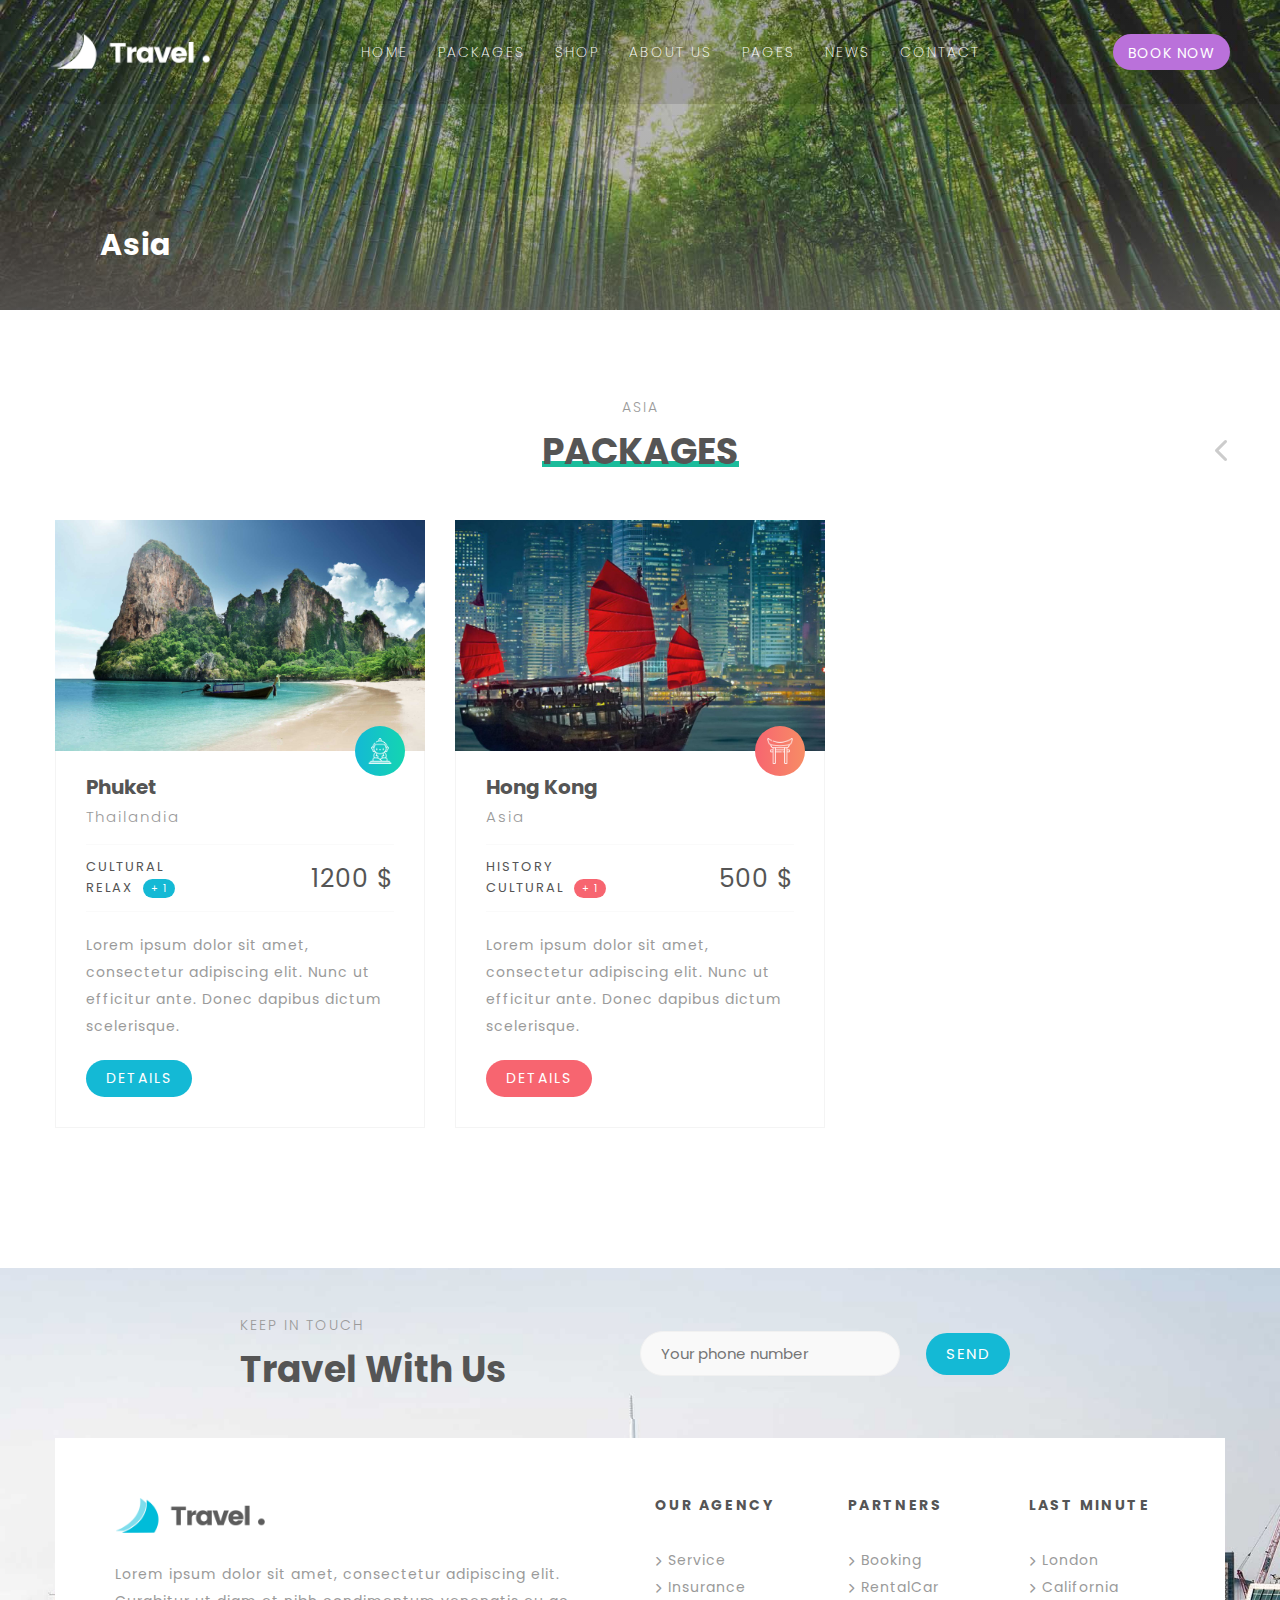
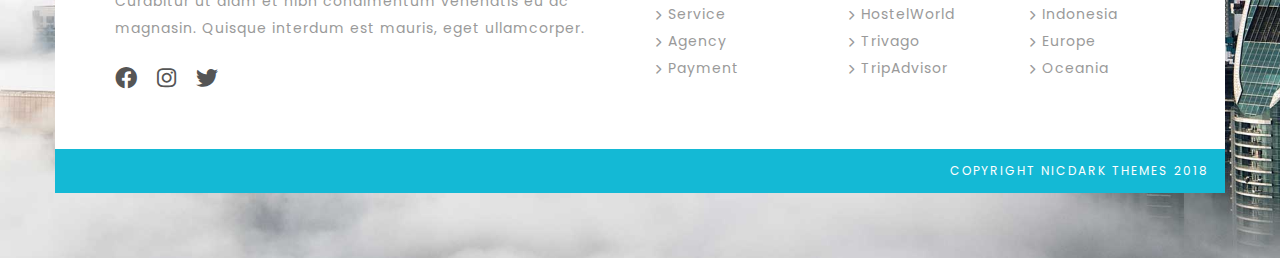
<file: links/destinations/asia.html>
<!DOCTYPE html>
<html lang="en">
<head>
    <meta charset="UTF-8">
    <meta http-equiv="X-UA-Compatible" content="IE=edge">
    <meta name="viewport" content="width=device-width, initial-scale=1.0">
    <link rel="preconnect" href="https://fonts.googleapis.com">
    <link rel="preconnect" href="https://fonts.gstatic.com" crossorigin>
    <link href="https://fonts.googleapis.com/css2?family=Poppins:wght@100;200;300;400;500;600;700;800;900&display=swap" rel="stylesheet">
    <link rel="stylesheet" href="https://cdnjs.cloudflare.com/ajax/libs/font-awesome/6.0.0-beta3/css/all.min.css">
    <link rel="stylesheet" href="../../assets/style/style.css">
    <link rel="stylesheet" href="./style.css">
    <title>Asia</title>
</head>
<body>
    <div class="container">
        <header>
            <div class="header">
                <a href="../../index.html" class="header-icon">
                    <img src="../../assets/img/header-logo.png" alt="">
                </a>
                <div class="header-navbar">
                    <div class="header-navbar-item">
                        <a href="" class="header-navbar-item-name">home</a>
                    </div>
                    <div class="header-navbar-item">
                        <a href="" class="header-navbar-item-name">packages</a>
                        <div class="menu">
                            <div class="menu-item">
                                <a href="">Search 1 </a>
                                <button style="background-color: #f76570;">hot</button>
                            </div>
                            <div class="menu-item">
                                <a href="">Search 2</a>
                            </div>
                            <div class="menu-item">
                                <a href="">Tour Packages</a>
                                <i class="fas fa-chevron-right"></i>
                                <div class="menu sub-menu">
                                    <div class="menu-item">
                                        <a href="">Carousel</a>
                                        <button style="background-color: #14b9d5;">best</button>
                                    </div>
                                    <div class="menu-item">
                                        <a href="">Custom Map</a>
                                    </div>
                                    <div class="menu-item">
                                        <a href="">Default</a>
                                    </div>
                                </div>
                            </div>
                            <div class="menu-item">
                                <a href="">Destinations</a>
                            </div>
                            <div class="menu-item">
                                <a href="">Typologogy</a>
                            </div>
                        </div>
                    </div>
                    <div class="header-navbar-item">
                        <a href="" class="header-navbar-item-name">Shop</a>
                        <div class="menu">
                            <div class="menu-item">
                                <a href="">Shop 1</a>
                            </div>
                            <div class="menu-item">
                                <a href="">Shop 2</a>
                            </div>
                            <div class="menu-item">
                                <a href="">Shop 3</a>
                            </div>
                            <div class="menu-item">
                                <a href="">Shop 4</a>
                            </div>
                        </div>
                    </div>
                    <div class="header-navbar-item">
                        <a href="" class="header-navbar-item-name">about us</a>
                        <div class="menu">
                            <div class="menu-item">
                                <a href="">About us 1</a>
                            </div>
                            <div class="menu-item">
                                <a href="">About us 1</a>
                            </div>
                            <div class="menu-item">
                                <a href="">About us 1</a>
                            </div>
                        </div>
                    </div>
                    <div class="header-navbar-item">
                        <a href="" class="header-navbar-item-name">pages</a>
                        <div class="menu">
                            <div class="menu-item">
                                <a href="">Services</a>
                            </div>
                            <div class="menu-item">
                                <a href="">Agency Tours</a>
                            </div>
                            <div class="menu-item">
                                <a href="">Testimonials</a>
                            </div>
                            <div class="menu-item">
                                <a href="">Prices</a>
                            </div>
                            <div class="menu-item">
                                <a href="">Promotions</a>
                            </div>
                            <div class="menu-item">
                                <a href="">Faq</a>
                            </div>
                            <div class="menu-item">
                                <a href="">Coming soon</a>
                            </div>
                        </div>
                    </div>
                    <div class="header-navbar-item">
                        <a href="" class="header-navbar-item-name">news</a>
                    </div>
                    <div class="header-navbar-item">
                        <a href="" class="header-navbar-item-name">Contact</a>
                        <div class="menu">
                            <div class="menu-item">
                                <a href="">Contact 1</a>
                            </div>
                            <div class="menu-item">
                                <a href="">Contact 2</a>
                            </div>
                        </div>
                    </div>
                    
                </div>
                <div class="header-wrapper">
                    <a href="./all.html" class="header-navbar-button button-small">book now</a>
                    <div class="header-navbar-toggle">
                        <i class="fas fa-bars"></i>
                    </div>
                </div>
            </div>
        </header>
        <div class="intro">
            <div class="overlay"></div>
            <img src="../../assets/img/holidays-footer-2.jpg" alt="">
            <h1>Asia</h1>
        </div>
        <div class="packages">
            <h1 class="subtitle">Asia</h1>
            <h1 class="title"><span>packages</span></h1>
            <div class="image-slider packages-list">
                <div class="image-item packages-item">
                    <img src="../../assets/img/thailand.jpg" alt="">
                    <div class="packages-logo thailand">
                        <img src="../../assets/img/logo-2.png"  class="logo" alt="">
                    </div>
                    
                    <div class="packages-item-des">
                        <div class="location">
                            <h1>Phuket</h1>
                            <h3>Thailandia</h3>
                        </div>
                        <div class="packages-cost">
                            <div class="packages-cost-name">
                                <h2>cultural</h2>
                                <p>relax <span style="background-color: #14b9d5;">+ 1</span></p>
                            </div>
                            <h1>1200 $</h1>
                        </div>
                        <p class="packages-item-des-text">
                            Lorem ipsum dolor sit amet, consectetur adipiscing elit. Nunc ut efficitur ante. Donec dapibus dictum scelerisque.
                        </p>
                        <a href="../packages/thailand/index.html" class="button-big" style="background-color: #14b9d5;;">details</a>
                    </div>
                </div>
                <div class="image-item packages-item">
                    <img src="../../assets/img/hongkong.jpg" alt="">
                    <div class="packages-logo china">
                        <img src="../../assets/img/logo-3.png"  class="logo" alt="">
                    </div>
                    
                    <div class="packages-item-des">
                        <div class="location">
                            <h1>Hong Kong</h1>
                            <h3>Asia</h3>
                        </div>
                        <div class="packages-cost">
                            <div class="packages-cost-name">
                                <h2>history</h2>
                                <p>cultural <span style="background-color: #f76570;">+ 1</span></p>
                            </div>
                            <h1>500 $</h1>
                        </div>
                        <p class="packages-item-des-text">
                            Lorem ipsum dolor sit amet, consectetur adipiscing elit. Nunc ut efficitur ante. Donec dapibus dictum scelerisque.
                        </p>
                        <a href="../packages/hongkong/index.html" class="button-big" style="background-color: #f76570;">details</a>
                    </div>
                </div>
            </div>
        </div>
        <div class="footer">
            <div class="footer-header">
                <div class="footer-header-text">
                    <h1 class="subtitle">keep in touch</h1>
                    <h1 class="title">Travel With Us</h1>
                </div>
                <div class="wrapper">
                    <input type="text" placeholder="Your phone number">
                    <button class="button-big">send</button>
                </div>
            </div>
            <div class="footer-container">
                <div class="wrapper">
                    <div class="footer-container-des">
                        <img src="../../assets/img/footer-logo.png" alt="">
                        <p>Lorem ipsum dolor sit amet, consectetur adipiscing elit. Curabitur ut diam et nibh condimentum venenatis eu ac magnasin. Quisque interdum est mauris, eget ullamcorper.</p>
                        <div class="footer-container-des--icon">
                            <i class="fab fa-facebook"></i>
                            <i class="fab fa-instagram"></i>
                            <i class="fab fa-twitter"></i>
                        </div>
                    </div>
                    <div class="footer-container-contact">
                        <div class="footer-container-contact-block">
                            <h1>our agency</h1>
                            <p><i class="fas fa-chevron-right"></i>Service</p>
                            <p><i class="fas fa-chevron-right"></i>Insurance</p>
                            <p><i class="fas fa-chevron-right"></i>Service</p>
                            <p><i class="fas fa-chevron-right"></i>Agency</p>
                            <p><i class="fas fa-chevron-right"></i>Payment</p>
                        </div>
                        <div class="footer-container-contact-block">
                            <h1>partners</h1>
                            <p><i class="fas fa-chevron-right"></i>Booking</p>
                            <p><i class="fas fa-chevron-right"></i>RentalCar</p>
                            <p><i class="fas fa-chevron-right"></i>HostelWorld</p>
                            <p><i class="fas fa-chevron-right"></i>Trivago</p>
                            <p><i class="fas fa-chevron-right"></i>TripAdvisor</p>
                        </div>
                        <div class="footer-container-contact-block">
                            <h1>last minute</h1>
                            <p><i class="fas fa-chevron-right"></i>London</p>
                            <p><i class="fas fa-chevron-right"></i>California</p>
                            <p><i class="fas fa-chevron-right"></i>Indonesia</p>
                            <p><i class="fas fa-chevron-right"></i>Europe</p>
                            <p><i class="fas fa-chevron-right"></i>Oceania</p>
                        </div>
                    </div>
                </div>
                <div class="footer-container-footer">
                    <p>COPYRIGHT NICDARK THEMES 2018</p>
                </div>
            </div>
        </div>
        <div class="modal close">
            <div class="modal-wrapper">
                <h1 class="subtitle">best</h1>
                <h1 class="title"><span>packages</span></h1>
                <div class="modal-list">
                    <div class="modal-item">
                        <img src="../../assets/img/berlin.jpg" alt="">
                        <div class="modal-item-des">
                            <h1>Berlin</h1>
                            <h3>Europe</h3>
                            <a href="../packages/berlin/index.html" class="button-small" style=" background: #ffd205; background: -moz-linear-gradient(left, #ffd205 0%, #ff9b05 100%); background: -webkit-linear-gradient(left, #ffd205 0%, #ff9b05 100%); background: linear-gradient(to right, #ffd205 0%, #ff9b05 100%);">from 700$</a>
                        </div>
                    </div>
                    <div class="modal-item">
                        <img src="../../assets/img/hongkong.jpg" alt="">
                        <div class="modal-item-des">
                            <h1>Hong Kong</h1>
                            <h3>Asia</h3>
                            <a href="../packages/hongkong/index.html" class="button-small" style=" background: #f76570; background: -moz-linear-gradient(left, #f76570 0%, #f78d65 100%); background: -webkit-linear-gradient(left, #f76570 0%, #f78d65 100%); background: linear-gradient(to right, #f76570 0%, #f78d65 100%);">from 500$</a>
                        </div>
                    </div>
                    <div class="modal-item">
                        <img src="../../assets/img/san francisco.jpg" alt="">
                        <div class="modal-item-des">
                            <h1>San Francisco</h1>
                            <h3>United States</h3>
                            <a href="../packages/san francisco/index.html" class="button-small" style=" background: #ba71da; background: -moz-linear-gradient(left, #ba71da 0%, #da717b 100%); background: -webkit-linear-gradient(left, #ba71da 0%, #da717b 100%); background: linear-gradient(to right, #ba71da 0%, #da717b 100%);">from 400$</a>
                        </div>
                    </div>
                </div>
            </div>
            <div class="destinations-item">
                <div class="destinations-item-img">
                    <img src="../../assets/img/europe.jpg" alt="" class="destinations-item-img-bg">
                    <img src="../../assets/img/logo-1.png" alt="">
                    <div class="destinations-item-img-text">
                        <h3>Europe</h3>
                        <h6>3 packages</h6>
                    </div>
                </div>
                <div class="destinations-item-des">
                    <h1>Packages</h1>
                    <a href="../packages/berlin/index.html">Berlin</a>
                    <a href="../packages/amsterdam/index.html">Amsterdam</a>
                    <a href="../packages/tuscany/index.html">Tuscany</a>
                    <a href="../destinations/europe.html" class="button-big">view destination</a>
                </div>
            </div>
            <div class="modal-wrapper">
                <h1 class="subtitle">last</h1>
                <h1 class="title"><span>minute</span></h1>
                <div class="modal-list">
                    <div class="modal-item">
                        <img src="../../assets/img/tuscany.jpg" alt="">
                        <div class="modal-item-des">
                            <h1>Tuscany</h1>
                            <h3>Italy</h3>
                            <a href="../packages/tuscany/index.html" class="button-small" style=" background: #1bbc9b; background: -moz-linear-gradient(left, #1bbc9b 0%, #1bbc63 100%); background: -webkit-linear-gradient(left, #1bbc9b 0%, #1bbc63 100%); background: linear-gradient(to right, #1bbc9b 0%, #1bbc63 100%);">from 730$</a>
                        </div>
                    </div>
                    <div class="modal-item">
                        <img src="../../assets/img/amsterdam.jpg" alt="">
                        <div class="modal-item-des">
                            <h1>Amsterdam</h1>
                            <h3>Netherlands</h3>
                            <a href="../packages/amsterdam/index.html" class="button-small" style=" background: #f3a46b; background: -moz-linear-gradient(left, #f3a46b 0%, #f3c96b 100%); background: -webkit-linear-gradient(left, #f3a46b 0%, #f3c96b 100%); background: linear-gradient(to right, #f3a46b 0%, #f3c96b 100%);">from 1500$</a>
                        </div>
                    </div>
                    <div class="modal-item">
                        <img src="../../assets/img/phuket.jpg" alt="">
                        <div class="modal-item-des">
                            <h1>Phuket</h1>
                            <h3>Thailandia</h3>
                            <a href="../packages/thailand/index.html" class="button-small" style=" background: #14b9d5; background: -moz-linear-gradient(left, #14b9d5 0%, #14d5b1 100%); background: -webkit-linear-gradient(left, #14b9d5 0%, #14d5b1 100%); background: linear-gradient(to right, #14b9d5 0%, #14d5b1 100%);">from 1200$</a>
                        </div>
                    </div>
                </div>
            </div>
            <div class="modal-close">
                <i class="fas fa-times"></i>
            </div>
        </div>
        <div class="modal-slide-open">
            <i class="fas fa-chevron-left"></i>
        </div>
        <div class="modal-slide-close">
            <i class="fas fa-chevron-right"></i>
        </div>
    </div>
    <script src="../../assets/JavaScript/app.js"></script>
</body>
</file>
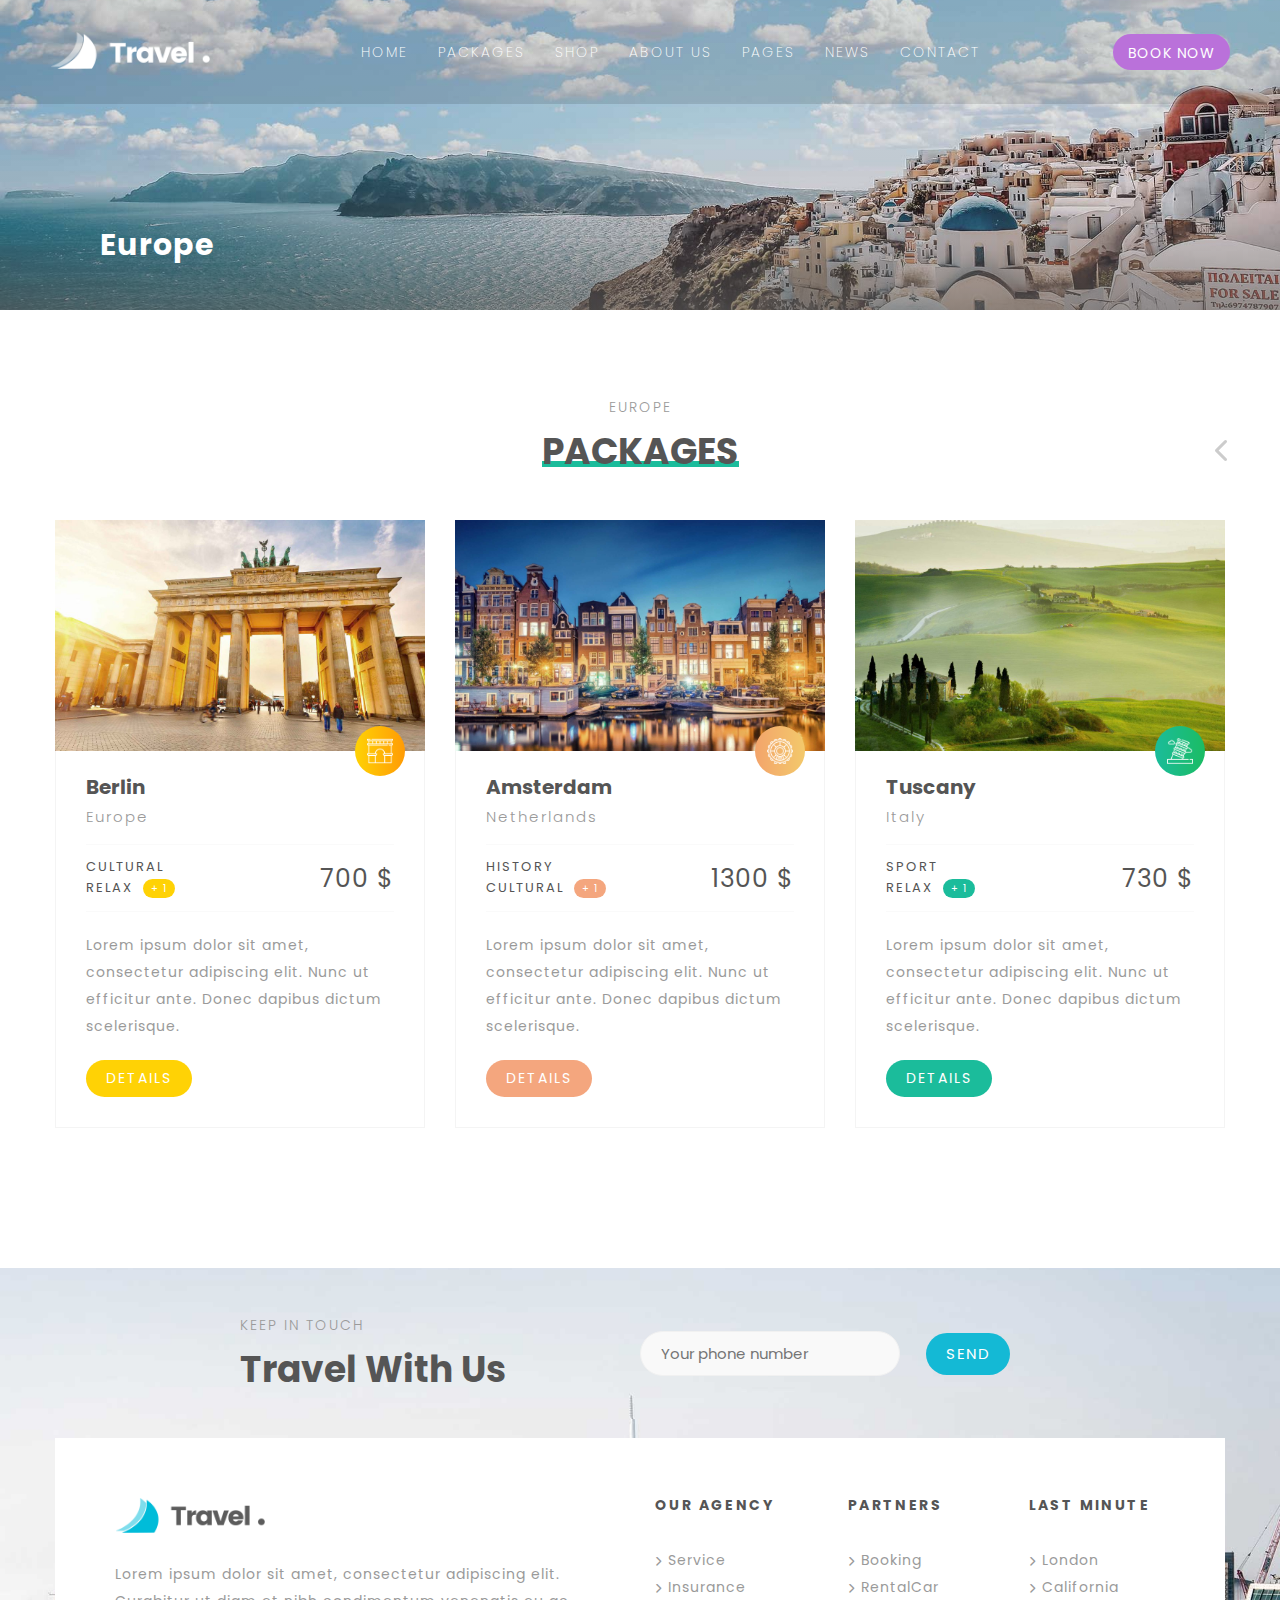
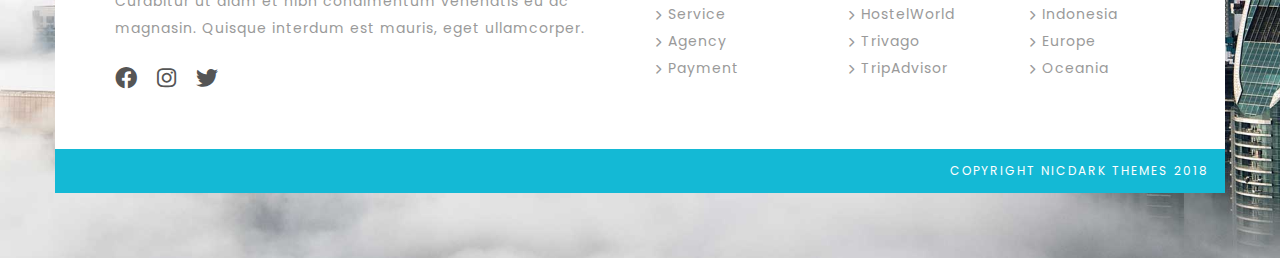
<file: links/destinations/europe.html>
<!DOCTYPE html>
<html lang="en">
<head>
    <meta charset="UTF-8">
    <meta http-equiv="X-UA-Compatible" content="IE=edge">
    <meta name="viewport" content="width=device-width, initial-scale=1.0">
    <link rel="preconnect" href="https://fonts.googleapis.com">
    <link rel="preconnect" href="https://fonts.gstatic.com" crossorigin>
    <link href="https://fonts.googleapis.com/css2?family=Poppins:wght@100;200;300;400;500;600;700;800;900&display=swap" rel="stylesheet">
    <link rel="stylesheet" href="https://cdnjs.cloudflare.com/ajax/libs/font-awesome/6.0.0-beta3/css/all.min.css">
    <link rel="stylesheet" href="../../assets/style/style.css">
    <link rel="stylesheet" href="./style.css">
    <title>Europe</title>
</head>
<body>
    <div class="container">
        <header>
            <div class="header">
                <a href="../../index.html" class="header-icon">
                    <img src="../../assets/img/header-logo.png" alt="">
                </a>
                <div class="header-navbar">
                    <div class="header-navbar-item">
                        <a href="" class="header-navbar-item-name">home</a>
                    </div>
                    <div class="header-navbar-item">
                        <a href="" class="header-navbar-item-name">packages</a>
                        <div class="menu">
                            <div class="menu-item">
                                <a href="">Search 1 </a>
                                <button style="background-color: #f76570;">hot</button>
                            </div>
                            <div class="menu-item">
                                <a href="">Search 2</a>
                            </div>
                            <div class="menu-item">
                                <a href="">Tour Packages</a>
                                <i class="fas fa-chevron-right"></i>
                                <div class="menu sub-menu">
                                    <div class="menu-item">
                                        <a href="">Carousel</a>
                                        <button style="background-color: #14b9d5;">best</button>
                                    </div>
                                    <div class="menu-item">
                                        <a href="">Custom Map</a>
                                    </div>
                                    <div class="menu-item">
                                        <a href="">Default</a>
                                    </div>
                                </div>
                            </div>
                            <div class="menu-item">
                                <a href="">Destinations</a>
                            </div>
                            <div class="menu-item">
                                <a href="">Typologogy</a>
                            </div>
                        </div>
                    </div>
                    <div class="header-navbar-item">
                        <a href="" class="header-navbar-item-name">Shop</a>
                        <div class="menu">
                            <div class="menu-item">
                                <a href="">Shop 1</a>
                            </div>
                            <div class="menu-item">
                                <a href="">Shop 2</a>
                            </div>
                            <div class="menu-item">
                                <a href="">Shop 3</a>
                            </div>
                            <div class="menu-item">
                                <a href="">Shop 4</a>
                            </div>
                        </div>
                    </div>
                    <div class="header-navbar-item">
                        <a href="" class="header-navbar-item-name">about us</a>
                        <div class="menu">
                            <div class="menu-item">
                                <a href="">About us 1</a>
                            </div>
                            <div class="menu-item">
                                <a href="">About us 1</a>
                            </div>
                            <div class="menu-item">
                                <a href="">About us 1</a>
                            </div>
                        </div>
                    </div>
                    <div class="header-navbar-item">
                        <a href="" class="header-navbar-item-name">pages</a>
                        <div class="menu">
                            <div class="menu-item">
                                <a href="">Services</a>
                            </div>
                            <div class="menu-item">
                                <a href="">Agency Tours</a>
                            </div>
                            <div class="menu-item">
                                <a href="">Testimonials</a>
                            </div>
                            <div class="menu-item">
                                <a href="">Prices</a>
                            </div>
                            <div class="menu-item">
                                <a href="">Promotions</a>
                            </div>
                            <div class="menu-item">
                                <a href="">Faq</a>
                            </div>
                            <div class="menu-item">
                                <a href="">Coming soon</a>
                            </div>
                        </div>
                    </div>
                    <div class="header-navbar-item">
                        <a href="" class="header-navbar-item-name">news</a>
                    </div>
                    <div class="header-navbar-item">
                        <a href="" class="header-navbar-item-name">Contact</a>
                        <div class="menu">
                            <div class="menu-item">
                                <a href="">Contact 1</a>
                            </div>
                            <div class="menu-item">
                                <a href="">Contact 2</a>
                            </div>
                        </div>
                    </div>
                    
                </div>
                <div class="header-wrapper">
                    <a href="./all.html" class="header-navbar-button button-small">book now</a>
                    <div class="header-navbar-toggle">
                        <i class="fas fa-bars"></i>
                    </div>
                </div>
            </div>
        </header>
        <div class="intro">
            <div class="overlay"></div>
            <img src="../../assets/img/parallax-3-1.jpg" alt="">
            <h1>Europe</h1>
        </div>
        <div class="packages">
            <h1 class="subtitle">europe</h1>
            <h1 class="title"><span>packages</span></h1>
            <div class="packages-list">
                <div class="packages-item">
                    <img src="../../assets/img/berlin.jpg" alt="">
                    <div class="packages-logo">
                        <img src="../../assets/img/logo-1.png"  class="logo" alt="">
                    </div>
                    
                    <div class="packages-item-des">
                        <div class="location">
                            <h1>Berlin</h1>
                            <h3>Europe</h3>
                        </div>
                        <div class="packages-cost">
                            <div class="packages-cost-name">
                                <h2>cultural</h2>
                                <p>relax <span style="background-color: #ffd205;">+ 1</span></p>
                            </div>
                            <h1>700 $</h1>
                        </div>
                        <p class="packages-item-des-text">
                            Lorem ipsum dolor sit amet, consectetur adipiscing elit. Nunc ut efficitur ante. Donec dapibus dictum scelerisque.
                        </p>
                        <a href="../packages/berlin/index.html" class="button-big" style="background-color: #ffd205;">details</a>
                    </div>
                </div>
                <div class="packages-item">
                    <img src="../../assets/img/amsterdam.jpg" alt="">
                    <div class="packages-logo holand">
                        <img src="../../assets/img/logo-5.png"  class="logo" alt="">
                    </div>
                    
                    <div class="packages-item-des">
                        <div class="location">
                            <h1>Amsterdam</h1>
                            <h3>Netherlands</h3>
                        </div>
                        <div class="packages-cost">
                            <div class="packages-cost-name">
                                <h2>history</h2>
                                <p>cultural <span style="background-color: #f4a67e;">+ 1</span></p>
                            </div>
                            <h1>1300 $</h1>
                        </div>
                        <p class="packages-item-des-text">
                            Lorem ipsum dolor sit amet, consectetur adipiscing elit. Nunc ut efficitur ante. Donec dapibus dictum scelerisque.
                        </p>
                        <a href="../packages/amsterdam/index.html" class="button-big" style="background-color: #f4a67e;;">details</a>
                    </div>
                </div>
                <div class="packages-item">
                    <img src="../../assets/img/tuscany.jpg" alt="">
                    <div class="packages-logo tuscany">
                        <img src="../../assets/img/logo-4.png"  class="logo" alt="">
                    </div>
                    
                    <div class="packages-item-des">
                        <div class="location">
                            <h1>Tuscany</h1>
                            <h3>Italy</h3>
                        </div>
                        <div class="packages-cost">
                            <div class="packages-cost-name">
                                <h2>sport</h2>
                                <p>relax <span style="background-color: #1bbc9b;">+ 1</span></p>
                            </div>
                            <h1>730 $</h1>
                        </div>
                        <p class="packages-item-des-text">
                            Lorem ipsum dolor sit amet, consectetur adipiscing elit. Nunc ut efficitur ante. Donec dapibus dictum scelerisque.
                        </p>
                        <a href="../packages/tuscany/index.html" class="button-big" style="background-color: #1bbc9b;;">details</a>
                    </div>
                </div>
            </div>
        </div>
        <div class="footer">
            <div class="footer-header">
                <div class="footer-header-text">
                    <h1 class="subtitle">keep in touch</h1>
                    <h1 class="title">Travel With Us</h1>
                </div>
                <div class="wrapper">
                    <input type="text" placeholder="Your phone number">
                    <button class="button-big">send</button>
                </div>
            </div>
            <div class="footer-container">
                <div class="wrapper">
                    <div class="footer-container-des">
                        <img src="../../assets/img/footer-logo.png" alt="">
                        <p>Lorem ipsum dolor sit amet, consectetur adipiscing elit. Curabitur ut diam et nibh condimentum venenatis eu ac magnasin. Quisque interdum est mauris, eget ullamcorper.</p>
                        <div class="footer-container-des--icon">
                            <i class="fab fa-facebook"></i>
                            <i class="fab fa-instagram"></i>
                            <i class="fab fa-twitter"></i>
                        </div>
                    </div>
                    <div class="footer-container-contact">
                        <div class="footer-container-contact-block">
                            <h1>our agency</h1>
                            <p><i class="fas fa-chevron-right"></i>Service</p>
                            <p><i class="fas fa-chevron-right"></i>Insurance</p>
                            <p><i class="fas fa-chevron-right"></i>Service</p>
                            <p><i class="fas fa-chevron-right"></i>Agency</p>
                            <p><i class="fas fa-chevron-right"></i>Payment</p>
                        </div>
                        <div class="footer-container-contact-block">
                            <h1>partners</h1>
                            <p><i class="fas fa-chevron-right"></i>Booking</p>
                            <p><i class="fas fa-chevron-right"></i>RentalCar</p>
                            <p><i class="fas fa-chevron-right"></i>HostelWorld</p>
                            <p><i class="fas fa-chevron-right"></i>Trivago</p>
                            <p><i class="fas fa-chevron-right"></i>TripAdvisor</p>
                        </div>
                        <div class="footer-container-contact-block">
                            <h1>last minute</h1>
                            <p><i class="fas fa-chevron-right"></i>London</p>
                            <p><i class="fas fa-chevron-right"></i>California</p>
                            <p><i class="fas fa-chevron-right"></i>Indonesia</p>
                            <p><i class="fas fa-chevron-right"></i>Europe</p>
                            <p><i class="fas fa-chevron-right"></i>Oceania</p>
                        </div>
                    </div>
                </div>
                <div class="footer-container-footer">
                    <p>COPYRIGHT NICDARK THEMES 2018</p>
                </div>
            </div>
        </div>
        <div class="modal close">
            <div class="modal-wrapper">
                <h1 class="subtitle">best</h1>
                <h1 class="title"><span>packages</span></h1>
                <div class="modal-list">
                    <div class="modal-item">
                        <img src="../../assets/img/berlin.jpg" alt="">
                        <div class="modal-item-des">
                            <h1>Berlin</h1>
                            <h3>Europe</h3>
                            <a href="../packages/berlin/index.html" class="button-small" style=" background: #ffd205; background: -moz-linear-gradient(left, #ffd205 0%, #ff9b05 100%); background: -webkit-linear-gradient(left, #ffd205 0%, #ff9b05 100%); background: linear-gradient(to right, #ffd205 0%, #ff9b05 100%);">from 700$</a>
                        </div>
                    </div>
                    <div class="modal-item">
                        <img src="../../assets/img/hongkong.jpg" alt="">
                        <div class="modal-item-des">
                            <h1>Hong Kong</h1>
                            <h3>Asia</h3>
                            <a href="../packages/hongkong/index.html" class="button-small" style=" background: #f76570; background: -moz-linear-gradient(left, #f76570 0%, #f78d65 100%); background: -webkit-linear-gradient(left, #f76570 0%, #f78d65 100%); background: linear-gradient(to right, #f76570 0%, #f78d65 100%);">from 500$</a>
                        </div>
                    </div>
                    <div class="modal-item">
                        <img src="../../assets/img/san francisco.jpg" alt="">
                        <div class="modal-item-des">
                            <h1>San Francisco</h1>
                            <h3>United States</h3>
                            <a href="../packages/san francisco/index.html" class="button-small" style=" background: #ba71da; background: -moz-linear-gradient(left, #ba71da 0%, #da717b 100%); background: -webkit-linear-gradient(left, #ba71da 0%, #da717b 100%); background: linear-gradient(to right, #ba71da 0%, #da717b 100%);">from 400$</a>
                        </div>
                    </div>
                </div>
            </div>
            <div class="destinations-item">
                <div class="destinations-item-img">
                    <img src="../../assets/img/europe.jpg" alt="" class="destinations-item-img-bg">
                    <img src="../../assets/img/logo-1.png" alt="">
                    <div class="destinations-item-img-text">
                        <h3>Europe</h3>
                        <h6>3 packages</h6>
                    </div>
                </div>
                <div class="destinations-item-des">
                    <h1>Packages</h1>
                    <a href="../packages/berlin/index.html">Berlin</a>
                    <a href="../packages/amsterdam/index.html">Amsterdam</a>
                    <a href="../packages/tuscany/index.html">Tuscany</a>
                    <a href="../destinations/europe.html" class="button-big">view destination</a>
                </div>
            </div>
            <div class="modal-wrapper">
                <h1 class="subtitle">last</h1>
                <h1 class="title"><span>minute</span></h1>
                <div class="modal-list">
                    <div class="modal-item">
                        <img src="../../assets/img/tuscany.jpg" alt="">
                        <div class="modal-item-des">
                            <h1>Tuscany</h1>
                            <h3>Italy</h3>
                            <a href="../packages/tuscany/index.html" class="button-small" style=" background: #1bbc9b; background: -moz-linear-gradient(left, #1bbc9b 0%, #1bbc63 100%); background: -webkit-linear-gradient(left, #1bbc9b 0%, #1bbc63 100%); background: linear-gradient(to right, #1bbc9b 0%, #1bbc63 100%);">from 730$</a>
                        </div>
                    </div>
                    <div class="modal-item">
                        <img src="../../assets/img/amsterdam.jpg" alt="">
                        <div class="modal-item-des">
                            <h1>Amsterdam</h1>
                            <h3>Netherlands</h3>
                            <a href="../packages/amsterdam/index.html" class="button-small" style=" background: #f3a46b; background: -moz-linear-gradient(left, #f3a46b 0%, #f3c96b 100%); background: -webkit-linear-gradient(left, #f3a46b 0%, #f3c96b 100%); background: linear-gradient(to right, #f3a46b 0%, #f3c96b 100%);">from 1500$</a>
                        </div>
                    </div>
                    <div class="modal-item">
                        <img src="../../assets/img/phuket.jpg" alt="">
                        <div class="modal-item-des">
                            <h1>Phuket</h1>
                            <h3>Thailandia</h3>
                            <a href="../packages/thailand/index.html" class="button-small" style=" background: #14b9d5; background: -moz-linear-gradient(left, #14b9d5 0%, #14d5b1 100%); background: -webkit-linear-gradient(left, #14b9d5 0%, #14d5b1 100%); background: linear-gradient(to right, #14b9d5 0%, #14d5b1 100%);">from 1200$</a>
                        </div>
                    </div>
                </div>
            </div>
            <div class="modal-close">
                <i class="fas fa-times"></i>
            </div>
        </div>
        <div class="modal-slide-open">
            <i class="fas fa-chevron-left"></i>
        </div>
        <div class="modal-slide-close">
            <i class="fas fa-chevron-right"></i>
        </div>
    </div>
    <script src="../../assets/JavaScript/app.js"></script>
</body>
</file>
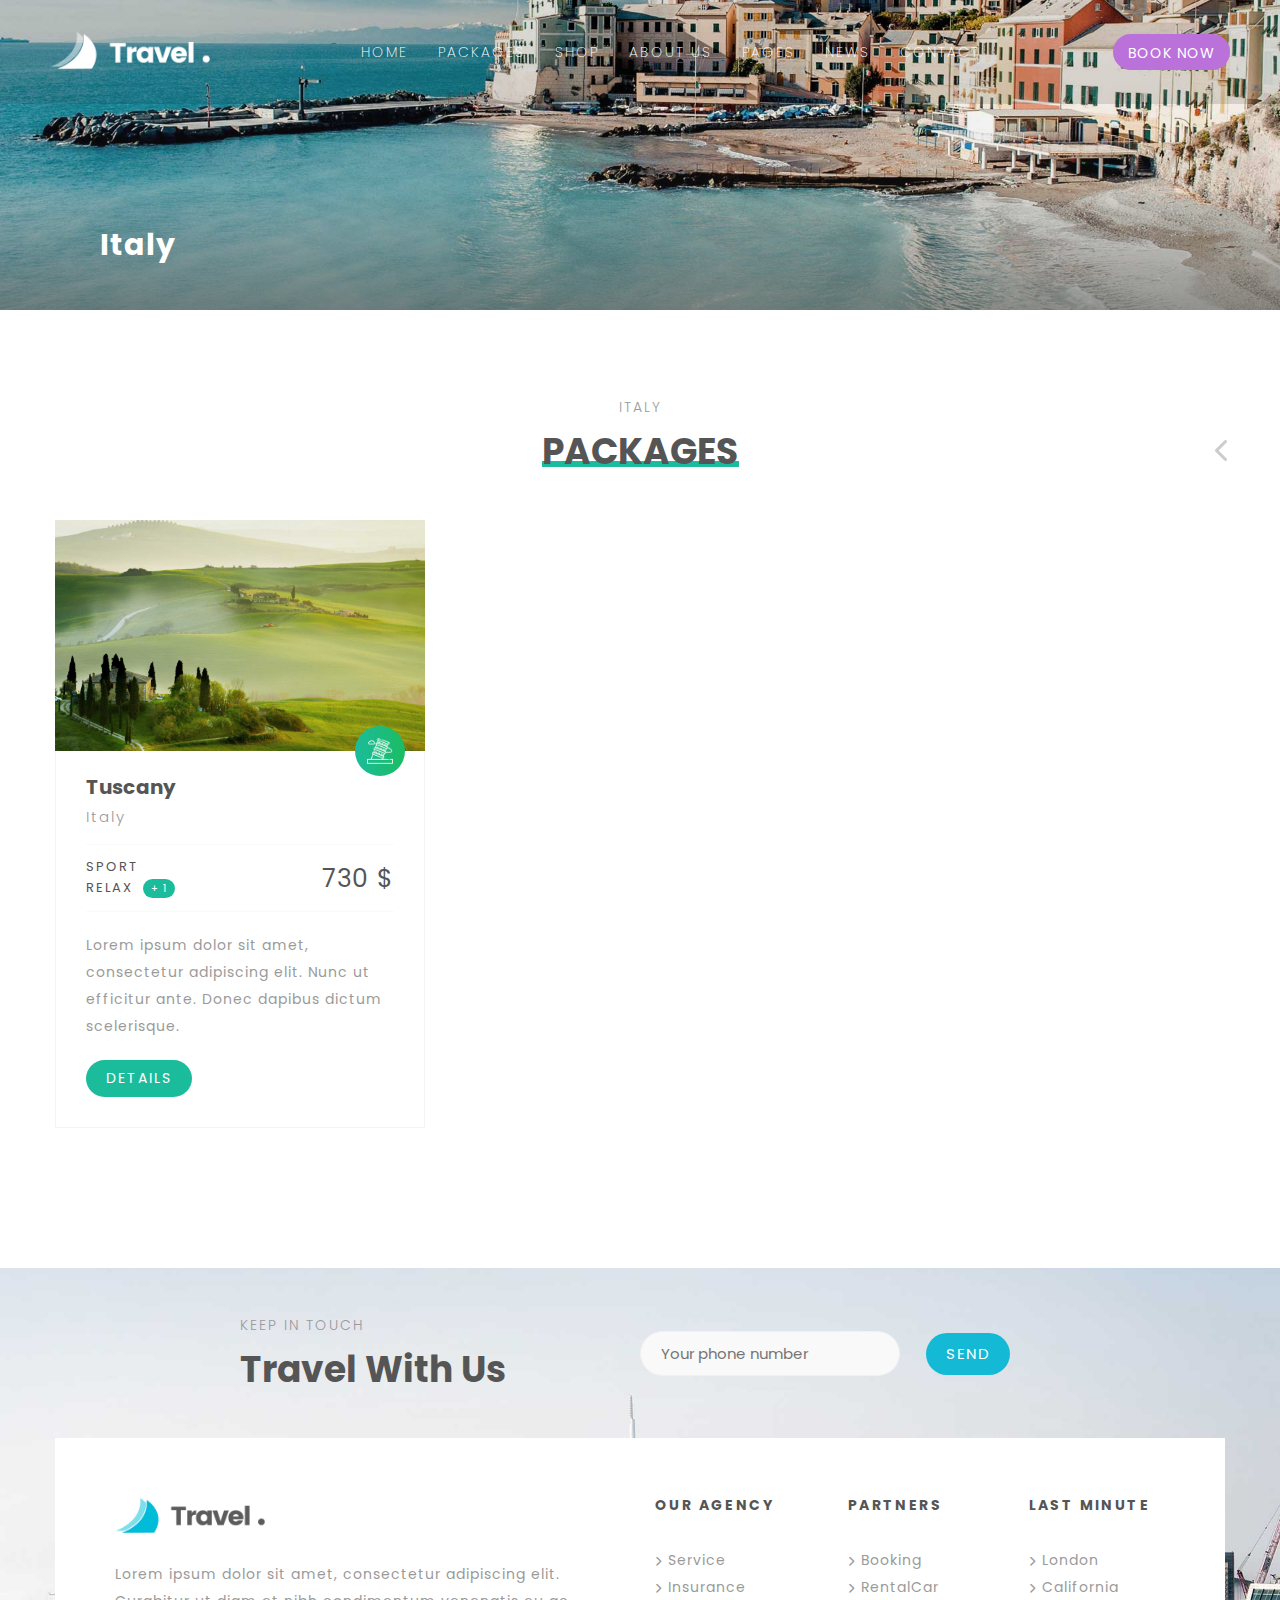
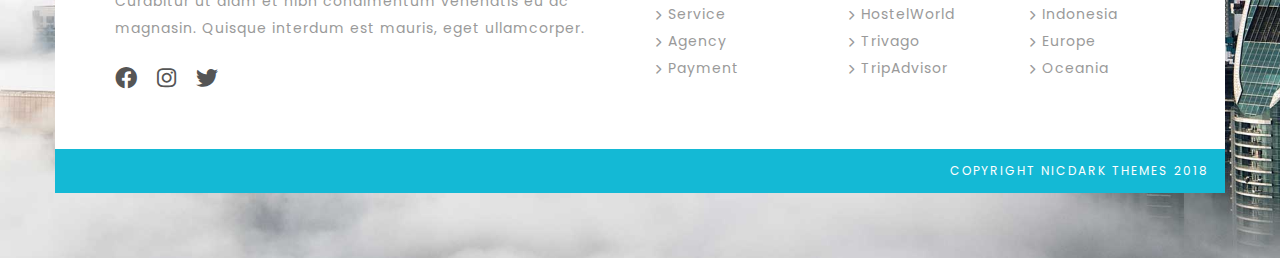
<file: links/destinations/italy.html>
<!DOCTYPE html>
<html lang="en">
<head>
    <meta charset="UTF-8">
    <meta http-equiv="X-UA-Compatible" content="IE=edge">
    <meta name="viewport" content="width=device-width, initial-scale=1.0">
    <link rel="preconnect" href="https://fonts.googleapis.com">
    <link rel="preconnect" href="https://fonts.gstatic.com" crossorigin>
    <link href="https://fonts.googleapis.com/css2?family=Poppins:wght@100;200;300;400;500;600;700;800;900&display=swap" rel="stylesheet">
    <link rel="stylesheet" href="https://cdnjs.cloudflare.com/ajax/libs/font-awesome/6.0.0-beta3/css/all.min.css">
    <link rel="stylesheet" href="../../assets/style/style.css">
    <link rel="stylesheet" href="./style.css">
    <title>Italy</title>
</head>
<body>
    <div class="container">
        <header>
            <div class="header">
                <a href="../../index.html" class="header-icon">
                    <img src="../../assets/img/header-logo.png" alt="">
                </a>
                <div class="header-navbar">
                    <div class="header-navbar-item">
                        <a href="" class="header-navbar-item-name">home</a>
                    </div>
                    <div class="header-navbar-item">
                        <a href="" class="header-navbar-item-name">packages</a>
                        <div class="menu">
                            <div class="menu-item">
                                <a href="">Search 1 </a>
                                <button style="background-color: #f76570;">hot</button>
                            </div>
                            <div class="menu-item">
                                <a href="">Search 2</a>
                            </div>
                            <div class="menu-item">
                                <a href="">Tour Packages</a>
                                <i class="fas fa-chevron-right"></i>
                                <div class="menu sub-menu">
                                    <div class="menu-item">
                                        <a href="">Carousel</a>
                                        <button style="background-color: #14b9d5;">best</button>
                                    </div>
                                    <div class="menu-item">
                                        <a href="">Custom Map</a>
                                    </div>
                                    <div class="menu-item">
                                        <a href="">Default</a>
                                    </div>
                                </div>
                            </div>
                            <div class="menu-item">
                                <a href="">Destinations</a>
                            </div>
                            <div class="menu-item">
                                <a href="">Typologogy</a>
                            </div>
                        </div>
                    </div>
                    <div class="header-navbar-item">
                        <a href="" class="header-navbar-item-name">Shop</a>
                        <div class="menu">
                            <div class="menu-item">
                                <a href="">Shop 1</a>
                            </div>
                            <div class="menu-item">
                                <a href="">Shop 2</a>
                            </div>
                            <div class="menu-item">
                                <a href="">Shop 3</a>
                            </div>
                            <div class="menu-item">
                                <a href="">Shop 4</a>
                            </div>
                        </div>
                    </div>
                    <div class="header-navbar-item">
                        <a href="" class="header-navbar-item-name">about us</a>
                        <div class="menu">
                            <div class="menu-item">
                                <a href="">About us 1</a>
                            </div>
                            <div class="menu-item">
                                <a href="">About us 1</a>
                            </div>
                            <div class="menu-item">
                                <a href="">About us 1</a>
                            </div>
                        </div>
                    </div>
                    <div class="header-navbar-item">
                        <a href="" class="header-navbar-item-name">pages</a>
                        <div class="menu">
                            <div class="menu-item">
                                <a href="">Services</a>
                            </div>
                            <div class="menu-item">
                                <a href="">Agency Tours</a>
                            </div>
                            <div class="menu-item">
                                <a href="">Testimonials</a>
                            </div>
                            <div class="menu-item">
                                <a href="">Prices</a>
                            </div>
                            <div class="menu-item">
                                <a href="">Promotions</a>
                            </div>
                            <div class="menu-item">
                                <a href="">Faq</a>
                            </div>
                            <div class="menu-item">
                                <a href="">Coming soon</a>
                            </div>
                        </div>
                    </div>
                    <div class="header-navbar-item">
                        <a href="" class="header-navbar-item-name">news</a>
                    </div>
                    <div class="header-navbar-item">
                        <a href="" class="header-navbar-item-name">Contact</a>
                        <div class="menu">
                            <div class="menu-item">
                                <a href="">Contact 1</a>
                            </div>
                            <div class="menu-item">
                                <a href="">Contact 2</a>
                            </div>
                        </div>
                    </div>
                    
                </div>
                <div class="header-wrapper">
                    <a href="./all.html" class="header-navbar-button button-small">book now</a>
                    <div class="header-navbar-toggle">
                        <i class="fas fa-bars"></i>
                    </div>
                </div>
            </div>
        </header>
        <div class="intro">
            <div class="overlay"></div>
            <img src="../../assets/img/parallax-10.jpg" alt="">
            <h1>Italy</h1>
        </div>
        <div class="packages">
            <h1 class="subtitle">italy</h1>
            <h1 class="title"><span>packages</span></h1>
            <div class="image-slider packages-list">
                <div class="image-item packages-item">
                    <img src="../../assets/img/tuscany.jpg" alt="">
                    <div class="packages-logo tuscany">
                        <img src="../../assets/img/logo-4.png"  class="logo" alt="">
                    </div>
                    
                    <div class="packages-item-des">
                        <div class="location">
                            <h1>Tuscany</h1>
                            <h3>Italy</h3>
                        </div>
                        <div class="packages-cost">
                            <div class="packages-cost-name">
                                <h2>sport</h2>
                                <p>relax <span style="background-color: #1bbc9b;">+ 1</span></p>
                            </div>
                            <h1>730 $</h1>
                        </div>
                        <p class="packages-item-des-text">
                            Lorem ipsum dolor sit amet, consectetur adipiscing elit. Nunc ut efficitur ante. Donec dapibus dictum scelerisque.
                        </p>
                        <a href="../packages/tuscany/index.html" class="button-big" style="background-color: #1bbc9b;;">details</a>
                    </div>
                </div>
            </div>
        </div>
        <div class="footer">
            <div class="footer-header">
                <div class="footer-header-text">
                    <h1 class="subtitle">keep in touch</h1>
                    <h1 class="title">Travel With Us</h1>
                </div>
                <div class="wrapper">
                    <input type="text" placeholder="Your phone number">
                    <button class="button-big">send</button>
                </div>
            </div>
            <div class="footer-container">
                <div class="wrapper">
                    <div class="footer-container-des">
                        <img src="../../assets/img/footer-logo.png" alt="">
                        <p>Lorem ipsum dolor sit amet, consectetur adipiscing elit. Curabitur ut diam et nibh condimentum venenatis eu ac magnasin. Quisque interdum est mauris, eget ullamcorper.</p>
                        <div class="footer-container-des--icon">
                            <i class="fab fa-facebook"></i>
                            <i class="fab fa-instagram"></i>
                            <i class="fab fa-twitter"></i>
                        </div>
                    </div>
                    <div class="footer-container-contact">
                        <div class="footer-container-contact-block">
                            <h1>our agency</h1>
                            <p><i class="fas fa-chevron-right"></i>Service</p>
                            <p><i class="fas fa-chevron-right"></i>Insurance</p>
                            <p><i class="fas fa-chevron-right"></i>Service</p>
                            <p><i class="fas fa-chevron-right"></i>Agency</p>
                            <p><i class="fas fa-chevron-right"></i>Payment</p>
                        </div>
                        <div class="footer-container-contact-block">
                            <h1>partners</h1>
                            <p><i class="fas fa-chevron-right"></i>Booking</p>
                            <p><i class="fas fa-chevron-right"></i>RentalCar</p>
                            <p><i class="fas fa-chevron-right"></i>HostelWorld</p>
                            <p><i class="fas fa-chevron-right"></i>Trivago</p>
                            <p><i class="fas fa-chevron-right"></i>TripAdvisor</p>
                        </div>
                        <div class="footer-container-contact-block">
                            <h1>last minute</h1>
                            <p><i class="fas fa-chevron-right"></i>London</p>
                            <p><i class="fas fa-chevron-right"></i>California</p>
                            <p><i class="fas fa-chevron-right"></i>Indonesia</p>
                            <p><i class="fas fa-chevron-right"></i>Europe</p>
                            <p><i class="fas fa-chevron-right"></i>Oceania</p>
                        </div>
                    </div>
                </div>
                <div class="footer-container-footer">
                    <p>COPYRIGHT NICDARK THEMES 2018</p>
                </div>
            </div>
        </div>
        <div class="modal close">
            <div class="modal-wrapper">
                <h1 class="subtitle">best</h1>
                <h1 class="title"><span>packages</span></h1>
                <div class="modal-list">
                    <div class="modal-item">
                        <img src="../../assets/img/berlin.jpg" alt="">
                        <div class="modal-item-des">
                            <h1>Berlin</h1>
                            <h3>Europe</h3>
                            <a href="../packages/berlin/index.html" class="button-small" style=" background: #ffd205; background: -moz-linear-gradient(left, #ffd205 0%, #ff9b05 100%); background: -webkit-linear-gradient(left, #ffd205 0%, #ff9b05 100%); background: linear-gradient(to right, #ffd205 0%, #ff9b05 100%);">from 700$</a>
                        </div>
                    </div>
                    <div class="modal-item">
                        <img src="../../assets/img/hongkong.jpg" alt="">
                        <div class="modal-item-des">
                            <h1>Hong Kong</h1>
                            <h3>Asia</h3>
                            <a href="../packages/hongkong/index.html" class="button-small" style=" background: #f76570; background: -moz-linear-gradient(left, #f76570 0%, #f78d65 100%); background: -webkit-linear-gradient(left, #f76570 0%, #f78d65 100%); background: linear-gradient(to right, #f76570 0%, #f78d65 100%);">from 500$</a>
                        </div>
                    </div>
                    <div class="modal-item">
                        <img src="../../assets/img/san francisco.jpg" alt="">
                        <div class="modal-item-des">
                            <h1>San Francisco</h1>
                            <h3>United States</h3>
                            <a href="../packages/san francisco/index.html" class="button-small" style=" background: #ba71da; background: -moz-linear-gradient(left, #ba71da 0%, #da717b 100%); background: -webkit-linear-gradient(left, #ba71da 0%, #da717b 100%); background: linear-gradient(to right, #ba71da 0%, #da717b 100%);">from 400$</a>
                        </div>
                    </div>
                </div>
            </div>
            <div class="destinations-item">
                <div class="destinations-item-img">
                    <img src="../../assets/img/europe.jpg" alt="" class="destinations-item-img-bg">
                    <img src="../../assets/img/logo-1.png" alt="">
                    <div class="destinations-item-img-text">
                        <h3>Europe</h3>
                        <h6>3 packages</h6>
                    </div>
                </div>
                <div class="destinations-item-des">
                    <h1>Packages</h1>
                    <a href="../packages/berlin/index.html">Berlin</a>
                    <a href="../packages/amsterdam/index.html">Amsterdam</a>
                    <a href="../packages/tuscany/index.html">Tuscany</a>
                    <a href="../destinations/europe.html" class="button-big">view destination</a>
                </div>
            </div>
            <div class="modal-wrapper">
                <h1 class="subtitle">last</h1>
                <h1 class="title"><span>minute</span></h1>
                <div class="modal-list">
                    <div class="modal-item">
                        <img src="../../assets/img/tuscany.jpg" alt="">
                        <div class="modal-item-des">
                            <h1>Tuscany</h1>
                            <h3>Italy</h3>
                            <a href="../packages/tuscany/index.html" class="button-small" style=" background: #1bbc9b; background: -moz-linear-gradient(left, #1bbc9b 0%, #1bbc63 100%); background: -webkit-linear-gradient(left, #1bbc9b 0%, #1bbc63 100%); background: linear-gradient(to right, #1bbc9b 0%, #1bbc63 100%);">from 730$</a>
                        </div>
                    </div>
                    <div class="modal-item">
                        <img src="../../assets/img/amsterdam.jpg" alt="">
                        <div class="modal-item-des">
                            <h1>Amsterdam</h1>
                            <h3>Netherlands</h3>
                            <a href="../packages/amsterdam/index.html" class="button-small" style=" background: #f3a46b; background: -moz-linear-gradient(left, #f3a46b 0%, #f3c96b 100%); background: -webkit-linear-gradient(left, #f3a46b 0%, #f3c96b 100%); background: linear-gradient(to right, #f3a46b 0%, #f3c96b 100%);">from 1500$</a>
                        </div>
                    </div>
                    <div class="modal-item">
                        <img src="../../assets/img/phuket.jpg" alt="">
                        <div class="modal-item-des">
                            <h1>Phuket</h1>
                            <h3>Thailandia</h3>
                            <a href="../packages/thailand/index.html" class="button-small" style=" background: #14b9d5; background: -moz-linear-gradient(left, #14b9d5 0%, #14d5b1 100%); background: -webkit-linear-gradient(left, #14b9d5 0%, #14d5b1 100%); background: linear-gradient(to right, #14b9d5 0%, #14d5b1 100%);">from 1200$</a>
                        </div>
                    </div>
                </div>
            </div>
            <div class="modal-close">
                <i class="fas fa-times"></i>
            </div>
        </div>
        <div class="modal-slide-open">
            <i class="fas fa-chevron-left"></i>
        </div>
        <div class="modal-slide-close">
            <i class="fas fa-chevron-right"></i>
        </div>
    </div>
    <script src="../../assets/JavaScript/app.js"></script>
</body>
</file>
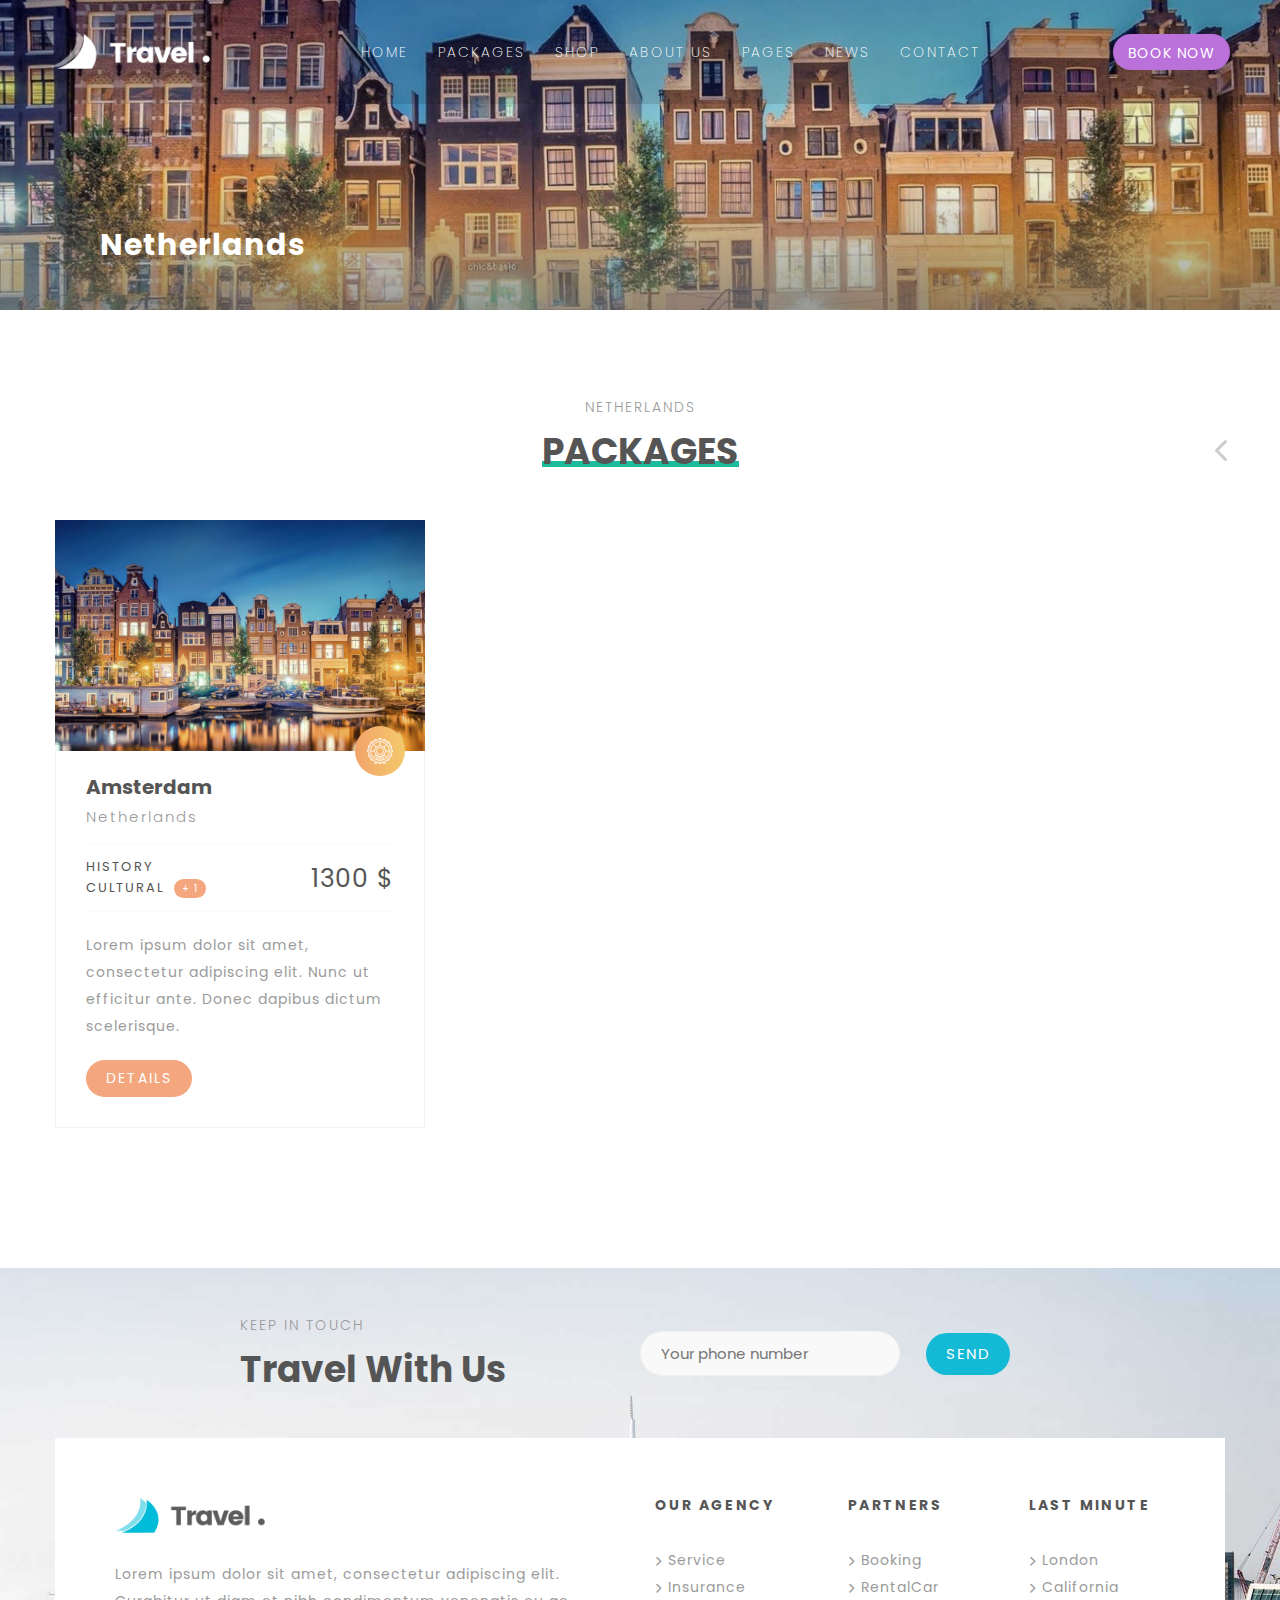
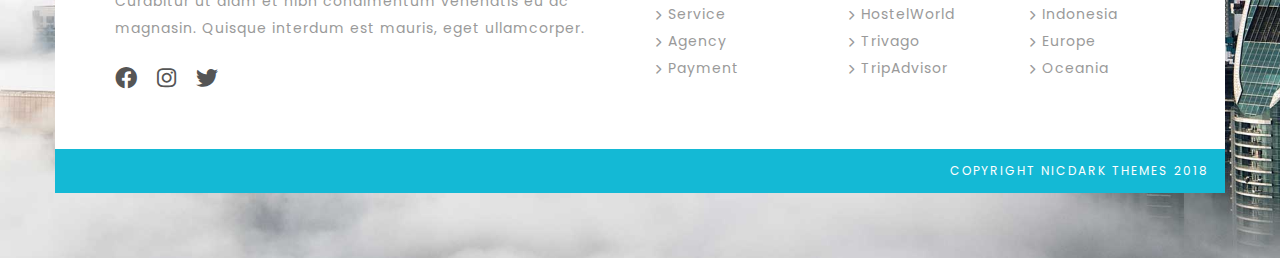
<file: links/destinations/netherlands.html>
<!DOCTYPE html>
<html lang="en">
<head>
    <meta charset="UTF-8">
    <meta http-equiv="X-UA-Compatible" content="IE=edge">
    <meta name="viewport" content="width=device-width, initial-scale=1.0">
    <link rel="preconnect" href="https://fonts.googleapis.com">
    <link rel="preconnect" href="https://fonts.gstatic.com" crossorigin>
    <link href="https://fonts.googleapis.com/css2?family=Poppins:wght@100;200;300;400;500;600;700;800;900&display=swap" rel="stylesheet">
    <link rel="stylesheet" href="https://cdnjs.cloudflare.com/ajax/libs/font-awesome/6.0.0-beta3/css/all.min.css">
    <link rel="stylesheet" href="../../assets/style/style.css">
    <link rel="stylesheet" href="./style.css">
    <title>Netherlands</title>
</head>
<body>
    <div class="container">
        <header>
            <div class="header">
                <a href="../../index.html" class="header-icon">
                    <img src="../../assets/img/header-logo.png" alt="">
                </a>
                <div class="header-navbar">
                    <div class="header-navbar-item">
                        <a href="" class="header-navbar-item-name">home</a>
                    </div>
                    <div class="header-navbar-item">
                        <a href="" class="header-navbar-item-name">packages</a>
                        <div class="menu">
                            <div class="menu-item">
                                <a href="">Search 1 </a>
                                <button style="background-color: #f76570;">hot</button>
                            </div>
                            <div class="menu-item">
                                <a href="">Search 2</a>
                            </div>
                            <div class="menu-item">
                                <a href="">Tour Packages</a>
                                <i class="fas fa-chevron-right"></i>
                                <div class="menu sub-menu">
                                    <div class="menu-item">
                                        <a href="">Carousel</a>
                                        <button style="background-color: #14b9d5;">best</button>
                                    </div>
                                    <div class="menu-item">
                                        <a href="">Custom Map</a>
                                    </div>
                                    <div class="menu-item">
                                        <a href="">Default</a>
                                    </div>
                                </div>
                            </div>
                            <div class="menu-item">
                                <a href="">Destinations</a>
                            </div>
                            <div class="menu-item">
                                <a href="">Typologogy</a>
                            </div>
                        </div>
                    </div>
                    <div class="header-navbar-item">
                        <a href="" class="header-navbar-item-name">Shop</a>
                        <div class="menu">
                            <div class="menu-item">
                                <a href="">Shop 1</a>
                            </div>
                            <div class="menu-item">
                                <a href="">Shop 2</a>
                            </div>
                            <div class="menu-item">
                                <a href="">Shop 3</a>
                            </div>
                            <div class="menu-item">
                                <a href="">Shop 4</a>
                            </div>
                        </div>
                    </div>
                    <div class="header-navbar-item">
                        <a href="" class="header-navbar-item-name">about us</a>
                        <div class="menu">
                            <div class="menu-item">
                                <a href="">About us 1</a>
                            </div>
                            <div class="menu-item">
                                <a href="">About us 1</a>
                            </div>
                            <div class="menu-item">
                                <a href="">About us 1</a>
                            </div>
                        </div>
                    </div>
                    <div class="header-navbar-item">
                        <a href="" class="header-navbar-item-name">pages</a>
                        <div class="menu">
                            <div class="menu-item">
                                <a href="">Services</a>
                            </div>
                            <div class="menu-item">
                                <a href="">Agency Tours</a>
                            </div>
                            <div class="menu-item">
                                <a href="">Testimonials</a>
                            </div>
                            <div class="menu-item">
                                <a href="">Prices</a>
                            </div>
                            <div class="menu-item">
                                <a href="">Promotions</a>
                            </div>
                            <div class="menu-item">
                                <a href="">Faq</a>
                            </div>
                            <div class="menu-item">
                                <a href="">Coming soon</a>
                            </div>
                        </div>
                    </div>
                    <div class="header-navbar-item">
                        <a href="" class="header-navbar-item-name">news</a>
                    </div>
                    <div class="header-navbar-item">
                        <a href="" class="header-navbar-item-name">Contact</a>
                        <div class="menu">
                            <div class="menu-item">
                                <a href="">Contact 1</a>
                            </div>
                            <div class="menu-item">
                                <a href="">Contact 2</a>
                            </div>
                        </div>
                    </div>
                    
                </div>
                <div class="header-wrapper">
                    <a href="./all.html" class="header-navbar-button button-small">book now</a>
                    <div class="header-navbar-toggle">
                        <i class="fas fa-bars"></i>
                    </div>
                </div>
            </div>
        </header>
        <div class="intro">
            <div class="overlay"></div>
            <img src="../../assets/img/amsterdam.jpg" alt="">
            <h1>Netherlands</h1>
        </div>
        <div class="packages">
            <h1 class="subtitle">netherlands</h1>
            <h1 class="title"><span>packages</span></h1>
            <div class="image-slider packages-list">
                <div class="image-item packages-item">
                    <img src="../../assets/img/amsterdam.jpg" alt="">
                    <div class="packages-logo holand">
                        <img src="../../assets/img/logo-5.png"  class="logo" alt="">
                    </div>
                    
                    <div class="packages-item-des">
                        <div class="location">
                            <h1>Amsterdam</h1>
                            <h3>Netherlands</h3>
                        </div>
                        <div class="packages-cost">
                            <div class="packages-cost-name">
                                <h2>history</h2>
                                <p>cultural <span style="background-color: #f4a67e;">+ 1</span></p>
                            </div>
                            <h1>1300 $</h1>
                        </div>
                        <p class="packages-item-des-text">
                            Lorem ipsum dolor sit amet, consectetur adipiscing elit. Nunc ut efficitur ante. Donec dapibus dictum scelerisque.
                        </p>
                        <a href="../packages/amsterdam/index.html" class="button-big" style="background-color: #f4a67e;;">details</a>
                    </div>
                </div>
            </div>
        </div>
        <div class="footer">
            <div class="footer-header">
                <div class="footer-header-text">
                    <h1 class="subtitle">keep in touch</h1>
                    <h1 class="title">Travel With Us</h1>
                </div>
                <div class="wrapper">
                    <input type="text" placeholder="Your phone number">
                    <button class="button-big">send</button>
                </div>
            </div>
            <div class="footer-container">
                <div class="wrapper">
                    <div class="footer-container-des">
                        <img src="../../assets/img/footer-logo.png" alt="">
                        <p>Lorem ipsum dolor sit amet, consectetur adipiscing elit. Curabitur ut diam et nibh condimentum venenatis eu ac magnasin. Quisque interdum est mauris, eget ullamcorper.</p>
                        <div class="footer-container-des--icon">
                            <i class="fab fa-facebook"></i>
                            <i class="fab fa-instagram"></i>
                            <i class="fab fa-twitter"></i>
                        </div>
                    </div>
                    <div class="footer-container-contact">
                        <div class="footer-container-contact-block">
                            <h1>our agency</h1>
                            <p><i class="fas fa-chevron-right"></i>Service</p>
                            <p><i class="fas fa-chevron-right"></i>Insurance</p>
                            <p><i class="fas fa-chevron-right"></i>Service</p>
                            <p><i class="fas fa-chevron-right"></i>Agency</p>
                            <p><i class="fas fa-chevron-right"></i>Payment</p>
                        </div>
                        <div class="footer-container-contact-block">
                            <h1>partners</h1>
                            <p><i class="fas fa-chevron-right"></i>Booking</p>
                            <p><i class="fas fa-chevron-right"></i>RentalCar</p>
                            <p><i class="fas fa-chevron-right"></i>HostelWorld</p>
                            <p><i class="fas fa-chevron-right"></i>Trivago</p>
                            <p><i class="fas fa-chevron-right"></i>TripAdvisor</p>
                        </div>
                        <div class="footer-container-contact-block">
                            <h1>last minute</h1>
                            <p><i class="fas fa-chevron-right"></i>London</p>
                            <p><i class="fas fa-chevron-right"></i>California</p>
                            <p><i class="fas fa-chevron-right"></i>Indonesia</p>
                            <p><i class="fas fa-chevron-right"></i>Europe</p>
                            <p><i class="fas fa-chevron-right"></i>Oceania</p>
                        </div>
                    </div>
                </div>
                <div class="footer-container-footer">
                    <p>COPYRIGHT NICDARK THEMES 2018</p>
                </div>
            </div>
        </div>
        <div class="modal close">
            <div class="modal-wrapper">
                <h1 class="subtitle">best</h1>
                <h1 class="title"><span>packages</span></h1>
                <div class="modal-list">
                    <div class="modal-item">
                        <img src="../../assets/img/berlin.jpg" alt="">
                        <div class="modal-item-des">
                            <h1>Berlin</h1>
                            <h3>Europe</h3>
                            <a href="../packages/berlin/index.html" class="button-small" style=" background: #ffd205; background: -moz-linear-gradient(left, #ffd205 0%, #ff9b05 100%); background: -webkit-linear-gradient(left, #ffd205 0%, #ff9b05 100%); background: linear-gradient(to right, #ffd205 0%, #ff9b05 100%);">from 700$</a>
                        </div>
                    </div>
                    <div class="modal-item">
                        <img src="../../assets/img/hongkong.jpg" alt="">
                        <div class="modal-item-des">
                            <h1>Hong Kong</h1>
                            <h3>Asia</h3>
                            <a href="../packages/hongkong/index.html" class="button-small" style=" background: #f76570; background: -moz-linear-gradient(left, #f76570 0%, #f78d65 100%); background: -webkit-linear-gradient(left, #f76570 0%, #f78d65 100%); background: linear-gradient(to right, #f76570 0%, #f78d65 100%);">from 500$</a>
                        </div>
                    </div>
                    <div class="modal-item">
                        <img src="../../assets/img/san francisco.jpg" alt="">
                        <div class="modal-item-des">
                            <h1>San Francisco</h1>
                            <h3>United States</h3>
                            <a href="../packages/san francisco/index.html" class="button-small" style=" background: #ba71da; background: -moz-linear-gradient(left, #ba71da 0%, #da717b 100%); background: -webkit-linear-gradient(left, #ba71da 0%, #da717b 100%); background: linear-gradient(to right, #ba71da 0%, #da717b 100%);">from 400$</a>
                        </div>
                    </div>
                </div>
            </div>
            <div class="destinations-item">
                <div class="destinations-item-img">
                    <img src="../../assets/img/europe.jpg" alt="" class="destinations-item-img-bg">
                    <img src="../../assets/img/logo-1.png" alt="">
                    <div class="destinations-item-img-text">
                        <h3>Europe</h3>
                        <h6>3 packages</h6>
                    </div>
                </div>
                <div class="destinations-item-des">
                    <h1>Packages</h1>
                    <a href="../packages/berlin/index.html">Berlin</a>
                    <a href="../packages/amsterdam/index.html">Amsterdam</a>
                    <a href="../packages/tuscany/index.html">Tuscany</a>
                    <a href="../destinations/europe.html" class="button-big">view destination</a>
                </div>
            </div>
            <div class="modal-wrapper">
                <h1 class="subtitle">last</h1>
                <h1 class="title"><span>minute</span></h1>
                <div class="modal-list">
                    <div class="modal-item">
                        <img src="../../assets/img/tuscany.jpg" alt="">
                        <div class="modal-item-des">
                            <h1>Tuscany</h1>
                            <h3>Italy</h3>
                            <a href="../packages/tuscany/index.html" class="button-small" style=" background: #1bbc9b; background: -moz-linear-gradient(left, #1bbc9b 0%, #1bbc63 100%); background: -webkit-linear-gradient(left, #1bbc9b 0%, #1bbc63 100%); background: linear-gradient(to right, #1bbc9b 0%, #1bbc63 100%);">from 730$</a>
                        </div>
                    </div>
                    <div class="modal-item">
                        <img src="../../assets/img/amsterdam.jpg" alt="">
                        <div class="modal-item-des">
                            <h1>Amsterdam</h1>
                            <h3>Netherlands</h3>
                            <a href="../packages/amsterdam/index.html" class="button-small" style=" background: #f3a46b; background: -moz-linear-gradient(left, #f3a46b 0%, #f3c96b 100%); background: -webkit-linear-gradient(left, #f3a46b 0%, #f3c96b 100%); background: linear-gradient(to right, #f3a46b 0%, #f3c96b 100%);">from 1500$</a>
                        </div>
                    </div>
                    <div class="modal-item">
                        <img src="../../assets/img/phuket.jpg" alt="">
                        <div class="modal-item-des">
                            <h1>Phuket</h1>
                            <h3>Thailandia</h3>
                            <a href="../packages/thailand/index.html" class="button-small" style=" background: #14b9d5; background: -moz-linear-gradient(left, #14b9d5 0%, #14d5b1 100%); background: -webkit-linear-gradient(left, #14b9d5 0%, #14d5b1 100%); background: linear-gradient(to right, #14b9d5 0%, #14d5b1 100%);">from 1200$</a>
                        </div>
                    </div>
                </div>
            </div>
            <div class="modal-close">
                <i class="fas fa-times"></i>
            </div>
        </div>
        <div class="modal-slide-open">
            <i class="fas fa-chevron-left"></i>
        </div>
        <div class="modal-slide-close">
            <i class="fas fa-chevron-right"></i>
        </div>
    </div>
    <script src="../../assets/JavaScript/app.js"></script>
</body>
</file>
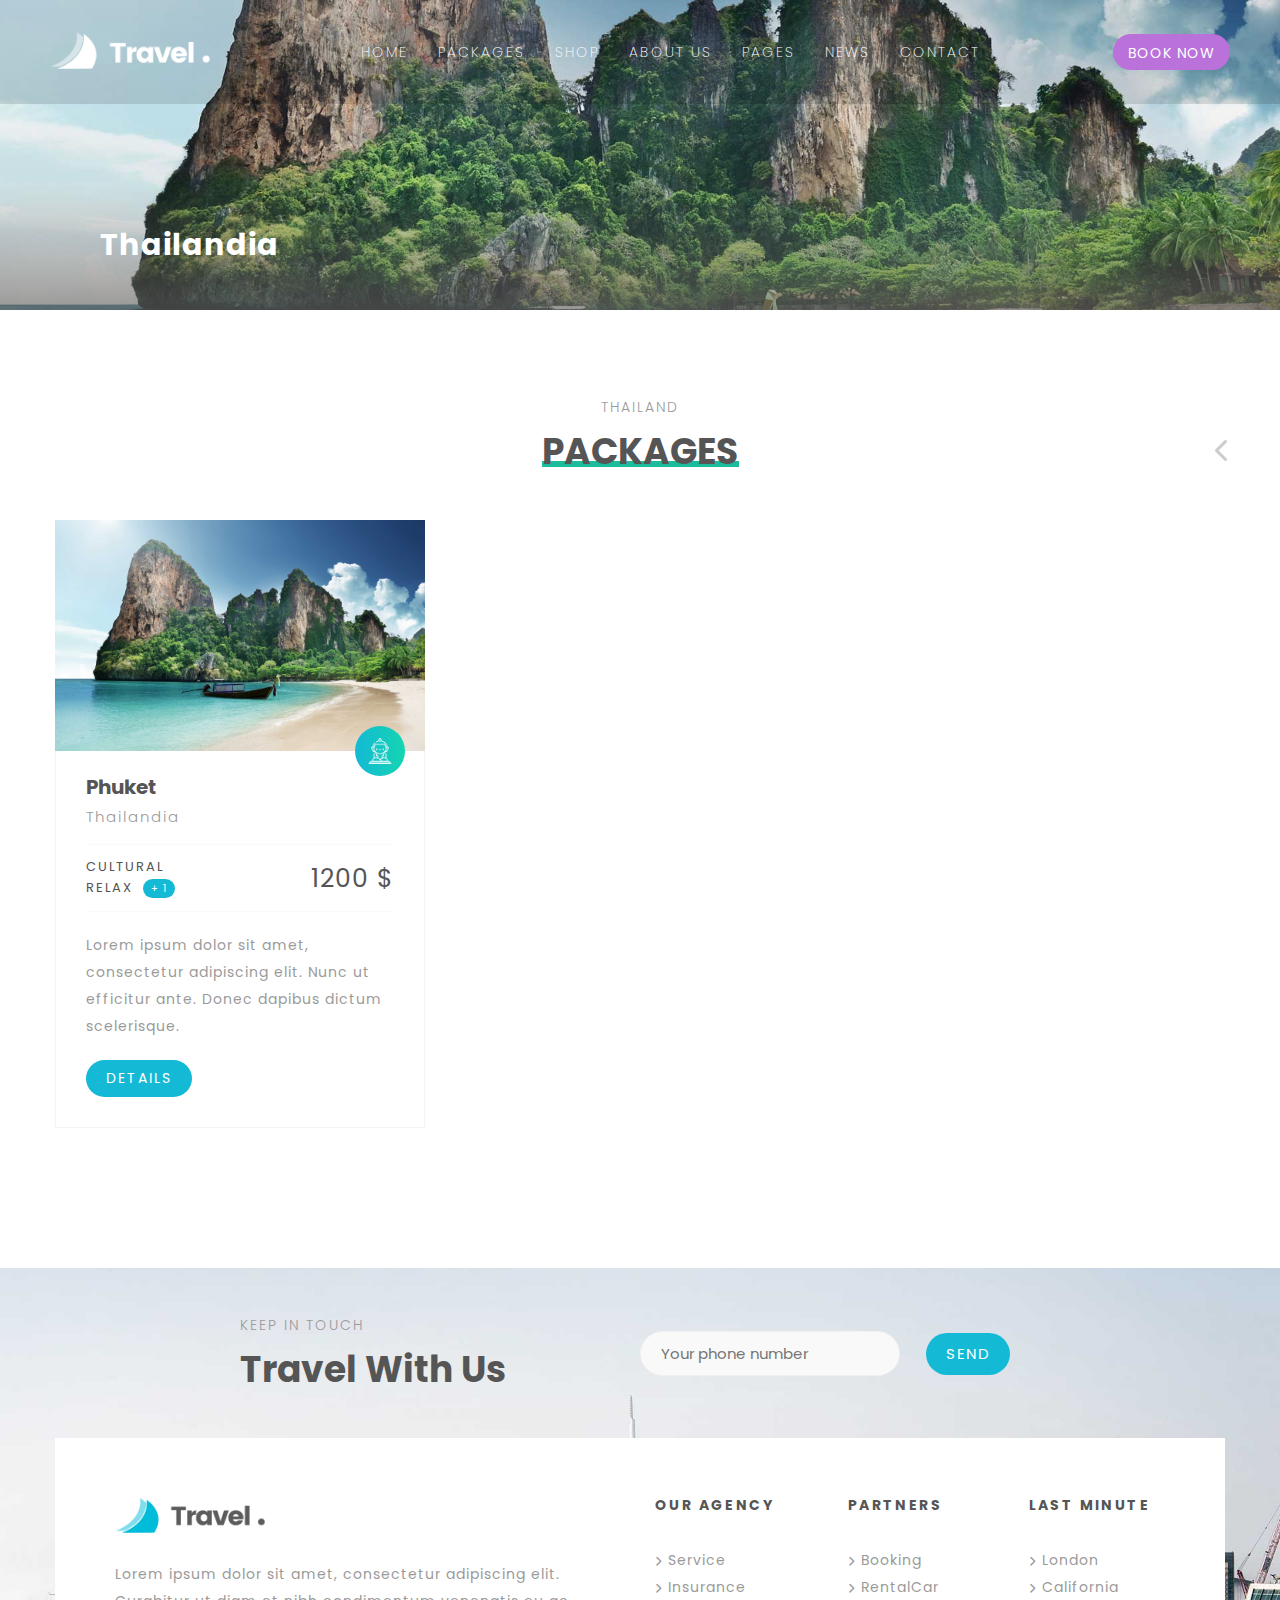
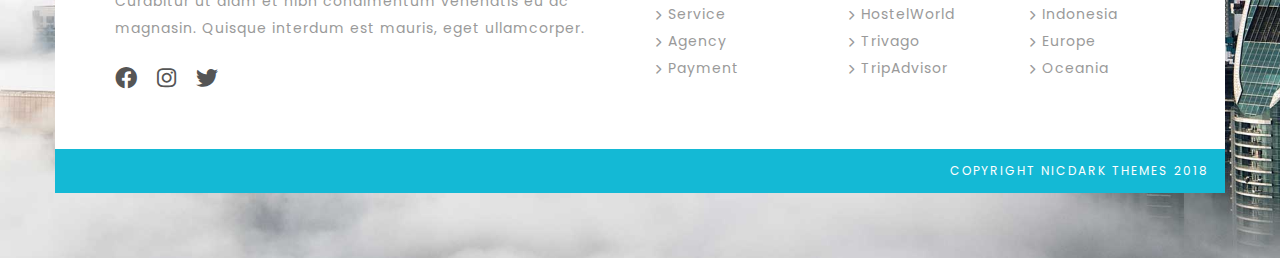
<file: links/destinations/thailand.html>
<!DOCTYPE html>
<html lang="en">
<head>
    <meta charset="UTF-8">
    <meta http-equiv="X-UA-Compatible" content="IE=edge">
    <meta name="viewport" content="width=device-width, initial-scale=1.0">
    <link rel="preconnect" href="https://fonts.googleapis.com">
    <link rel="preconnect" href="https://fonts.gstatic.com" crossorigin>
    <link href="https://fonts.googleapis.com/css2?family=Poppins:wght@100;200;300;400;500;600;700;800;900&display=swap" rel="stylesheet">
    <link rel="stylesheet" href="https://cdnjs.cloudflare.com/ajax/libs/font-awesome/6.0.0-beta3/css/all.min.css">
    <link rel="stylesheet" href="../../assets/style/style.css">
    <link rel="stylesheet" href="./style.css">
    <title>Thailandia</title>
</head>
<body>
    <div class="container">
        <header>
            <div class="header">
                <a href="../../index.html" class="header-icon">
                    <img src="../../assets/img/header-logo.png" alt="">
                </a>
                <div class="header-navbar">
                    <div class="header-navbar-item">
                        <a href="" class="header-navbar-item-name">home</a>
                    </div>
                    <div class="header-navbar-item">
                        <a href="" class="header-navbar-item-name">packages</a>
                        <div class="menu">
                            <div class="menu-item">
                                <a href="">Search 1 </a>
                                <button style="background-color: #f76570;">hot</button>
                            </div>
                            <div class="menu-item">
                                <a href="">Search 2</a>
                            </div>
                            <div class="menu-item">
                                <a href="">Tour Packages</a>
                                <i class="fas fa-chevron-right"></i>
                                <div class="menu sub-menu">
                                    <div class="menu-item">
                                        <a href="">Carousel</a>
                                        <button style="background-color: #14b9d5;">best</button>
                                    </div>
                                    <div class="menu-item">
                                        <a href="">Custom Map</a>
                                    </div>
                                    <div class="menu-item">
                                        <a href="">Default</a>
                                    </div>
                                </div>
                            </div>
                            <div class="menu-item">
                                <a href="">Destinations</a>
                            </div>
                            <div class="menu-item">
                                <a href="">Typologogy</a>
                            </div>
                        </div>
                    </div>
                    <div class="header-navbar-item">
                        <a href="" class="header-navbar-item-name">Shop</a>
                        <div class="menu">
                            <div class="menu-item">
                                <a href="">Shop 1</a>
                            </div>
                            <div class="menu-item">
                                <a href="">Shop 2</a>
                            </div>
                            <div class="menu-item">
                                <a href="">Shop 3</a>
                            </div>
                            <div class="menu-item">
                                <a href="">Shop 4</a>
                            </div>
                        </div>
                    </div>
                    <div class="header-navbar-item">
                        <a href="" class="header-navbar-item-name">about us</a>
                        <div class="menu">
                            <div class="menu-item">
                                <a href="">About us 1</a>
                            </div>
                            <div class="menu-item">
                                <a href="">About us 1</a>
                            </div>
                            <div class="menu-item">
                                <a href="">About us 1</a>
                            </div>
                        </div>
                    </div>
                    <div class="header-navbar-item">
                        <a href="" class="header-navbar-item-name">pages</a>
                        <div class="menu">
                            <div class="menu-item">
                                <a href="">Services</a>
                            </div>
                            <div class="menu-item">
                                <a href="">Agency Tours</a>
                            </div>
                            <div class="menu-item">
                                <a href="">Testimonials</a>
                            </div>
                            <div class="menu-item">
                                <a href="">Prices</a>
                            </div>
                            <div class="menu-item">
                                <a href="">Promotions</a>
                            </div>
                            <div class="menu-item">
                                <a href="">Faq</a>
                            </div>
                            <div class="menu-item">
                                <a href="">Coming soon</a>
                            </div>
                        </div>
                    </div>
                    <div class="header-navbar-item">
                        <a href="" class="header-navbar-item-name">news</a>
                    </div>
                    <div class="header-navbar-item">
                        <a href="" class="header-navbar-item-name">Contact</a>
                        <div class="menu">
                            <div class="menu-item">
                                <a href="">Contact 1</a>
                            </div>
                            <div class="menu-item">
                                <a href="">Contact 2</a>
                            </div>
                        </div>
                    </div>
                    
                </div>
                <div class="header-wrapper">
                    <a href="./all.html" class="header-navbar-button button-small">book now</a>
                    <div class="header-navbar-toggle">
                        <i class="fas fa-bars"></i>
                    </div>
                </div>
            </div>
        </header>
        <div class="intro">
            <div class="overlay"></div>
            <img src="../../assets/img/thailand.jpg" alt="">
            <h1>Thailandia</h1>
        </div>
        <div class="packages">
            <h1 class="subtitle">thailand</h1>
            <h1 class="title"><span>packages</span></h1>
            <div class="image-slider packages-list">
                <div class="image-item packages-item">
                    <img src="../../assets/img/thailand.jpg" alt="">
                    <div class="packages-logo thailand">
                        <img src="../../assets/img/logo-2.png"  class="logo" alt="">
                    </div>
                    
                    <div class="packages-item-des">
                        <div class="location">
                            <h1>Phuket</h1>
                            <h3>Thailandia</h3>
                        </div>
                        <div class="packages-cost">
                            <div class="packages-cost-name">
                                <h2>cultural</h2>
                                <p>relax <span style="background-color: #14b9d5;">+ 1</span></p>
                            </div>
                            <h1>1200 $</h1>
                        </div>
                        <p class="packages-item-des-text">
                            Lorem ipsum dolor sit amet, consectetur adipiscing elit. Nunc ut efficitur ante. Donec dapibus dictum scelerisque.
                        </p>
                        <a href="../packages/thailand/index.html" class="button-big" style="background-color: #14b9d5;;">details</a>
                    </div>
                </div>
            </div>
        </div>
        <div class="footer">
            <div class="footer-header">
                <div class="footer-header-text">
                    <h1 class="subtitle">keep in touch</h1>
                    <h1 class="title">Travel With Us</h1>
                </div>
                <div class="wrapper">
                    <input type="text" placeholder="Your phone number">
                    <button class="button-big">send</button>
                </div>
            </div>
            <div class="footer-container">
                <div class="wrapper">
                    <div class="footer-container-des">
                        <img src="../../assets/img/footer-logo.png" alt="">
                        <p>Lorem ipsum dolor sit amet, consectetur adipiscing elit. Curabitur ut diam et nibh condimentum venenatis eu ac magnasin. Quisque interdum est mauris, eget ullamcorper.</p>
                        <div class="footer-container-des--icon">
                            <i class="fab fa-facebook"></i>
                            <i class="fab fa-instagram"></i>
                            <i class="fab fa-twitter"></i>
                        </div>
                    </div>
                    <div class="footer-container-contact">
                        <div class="footer-container-contact-block">
                            <h1>our agency</h1>
                            <p><i class="fas fa-chevron-right"></i>Service</p>
                            <p><i class="fas fa-chevron-right"></i>Insurance</p>
                            <p><i class="fas fa-chevron-right"></i>Service</p>
                            <p><i class="fas fa-chevron-right"></i>Agency</p>
                            <p><i class="fas fa-chevron-right"></i>Payment</p>
                        </div>
                        <div class="footer-container-contact-block">
                            <h1>partners</h1>
                            <p><i class="fas fa-chevron-right"></i>Booking</p>
                            <p><i class="fas fa-chevron-right"></i>RentalCar</p>
                            <p><i class="fas fa-chevron-right"></i>HostelWorld</p>
                            <p><i class="fas fa-chevron-right"></i>Trivago</p>
                            <p><i class="fas fa-chevron-right"></i>TripAdvisor</p>
                        </div>
                        <div class="footer-container-contact-block">
                            <h1>last minute</h1>
                            <p><i class="fas fa-chevron-right"></i>London</p>
                            <p><i class="fas fa-chevron-right"></i>California</p>
                            <p><i class="fas fa-chevron-right"></i>Indonesia</p>
                            <p><i class="fas fa-chevron-right"></i>Europe</p>
                            <p><i class="fas fa-chevron-right"></i>Oceania</p>
                        </div>
                    </div>
                </div>
                <div class="footer-container-footer">
                    <p>COPYRIGHT NICDARK THEMES 2018</p>
                </div>
            </div>
        </div>
        <div class="modal close">
            <div class="modal-wrapper">
                <h1 class="subtitle">best</h1>
                <h1 class="title"><span>packages</span></h1>
                <div class="modal-list">
                    <div class="modal-item">
                        <img src="../../assets/img/berlin.jpg" alt="">
                        <div class="modal-item-des">
                            <h1>Berlin</h1>
                            <h3>Europe</h3>
                            <a href="../packages/berlin/index.html" class="button-small" style=" background: #ffd205; background: -moz-linear-gradient(left, #ffd205 0%, #ff9b05 100%); background: -webkit-linear-gradient(left, #ffd205 0%, #ff9b05 100%); background: linear-gradient(to right, #ffd205 0%, #ff9b05 100%);">from 700$</a>
                        </div>
                    </div>
                    <div class="modal-item">
                        <img src="../../assets/img/hongkong.jpg" alt="">
                        <div class="modal-item-des">
                            <h1>Hong Kong</h1>
                            <h3>Asia</h3>
                            <a href="../packages/hongkong/index.html" class="button-small" style=" background: #f76570; background: -moz-linear-gradient(left, #f76570 0%, #f78d65 100%); background: -webkit-linear-gradient(left, #f76570 0%, #f78d65 100%); background: linear-gradient(to right, #f76570 0%, #f78d65 100%);">from 500$</a>
                        </div>
                    </div>
                    <div class="modal-item">
                        <img src="../../assets/img/san francisco.jpg" alt="">
                        <div class="modal-item-des">
                            <h1>San Francisco</h1>
                            <h3>United States</h3>
                            <a href="../packages/san francisco/index.html" class="button-small" style=" background: #ba71da; background: -moz-linear-gradient(left, #ba71da 0%, #da717b 100%); background: -webkit-linear-gradient(left, #ba71da 0%, #da717b 100%); background: linear-gradient(to right, #ba71da 0%, #da717b 100%);">from 400$</a>
                        </div>
                    </div>
                </div>
            </div>
            <div class="destinations-item">
                <div class="destinations-item-img">
                    <img src="../../assets/img/europe.jpg" alt="" class="destinations-item-img-bg">
                    <img src="../../assets/img/logo-1.png" alt="">
                    <div class="destinations-item-img-text">
                        <h3>Europe</h3>
                        <h6>3 packages</h6>
                    </div>
                </div>
                <div class="destinations-item-des">
                    <h1>Packages</h1>
                    <a href="../packages/berlin/index.html">Berlin</a>
                    <a href="../packages/amsterdam/index.html">Amsterdam</a>
                    <a href="../packages/tuscany/index.html">Tuscany</a>
                    <a href="../destinations/europe.html" class="button-big">view destination</a>
                </div>
            </div>
            <div class="modal-wrapper">
                <h1 class="subtitle">last</h1>
                <h1 class="title"><span>minute</span></h1>
                <div class="modal-list">
                    <div class="modal-item">
                        <img src="../../assets/img/tuscany.jpg" alt="">
                        <div class="modal-item-des">
                            <h1>Tuscany</h1>
                            <h3>Italy</h3>
                            <a href="../packages/tuscany/index.html" class="button-small" style=" background: #1bbc9b; background: -moz-linear-gradient(left, #1bbc9b 0%, #1bbc63 100%); background: -webkit-linear-gradient(left, #1bbc9b 0%, #1bbc63 100%); background: linear-gradient(to right, #1bbc9b 0%, #1bbc63 100%);">from 730$</a>
                        </div>
                    </div>
                    <div class="modal-item">
                        <img src="../../assets/img/amsterdam.jpg" alt="">
                        <div class="modal-item-des">
                            <h1>Amsterdam</h1>
                            <h3>Netherlands</h3>
                            <a href="../packages/amsterdam/index.html" class="button-small" style=" background: #f3a46b; background: -moz-linear-gradient(left, #f3a46b 0%, #f3c96b 100%); background: -webkit-linear-gradient(left, #f3a46b 0%, #f3c96b 100%); background: linear-gradient(to right, #f3a46b 0%, #f3c96b 100%);">from 1500$</a>
                        </div>
                    </div>
                    <div class="modal-item">
                        <img src="../../assets/img/phuket.jpg" alt="">
                        <div class="modal-item-des">
                            <h1>Phuket</h1>
                            <h3>Thailandia</h3>
                            <a href="../packages/thailand/index.html" class="button-small" style=" background: #14b9d5; background: -moz-linear-gradient(left, #14b9d5 0%, #14d5b1 100%); background: -webkit-linear-gradient(left, #14b9d5 0%, #14d5b1 100%); background: linear-gradient(to right, #14b9d5 0%, #14d5b1 100%);">from 1200$</a>
                        </div>
                    </div>
                </div>
            </div>
            <div class="modal-close">
                <i class="fas fa-times"></i>
            </div>
        </div>
        <div class="modal-slide-open">
            <i class="fas fa-chevron-left"></i>
        </div>
        <div class="modal-slide-close">
            <i class="fas fa-chevron-right"></i>
        </div>
    </div>
    <script src="../../assets/JavaScript/app.js"></script>
</body>
</file>
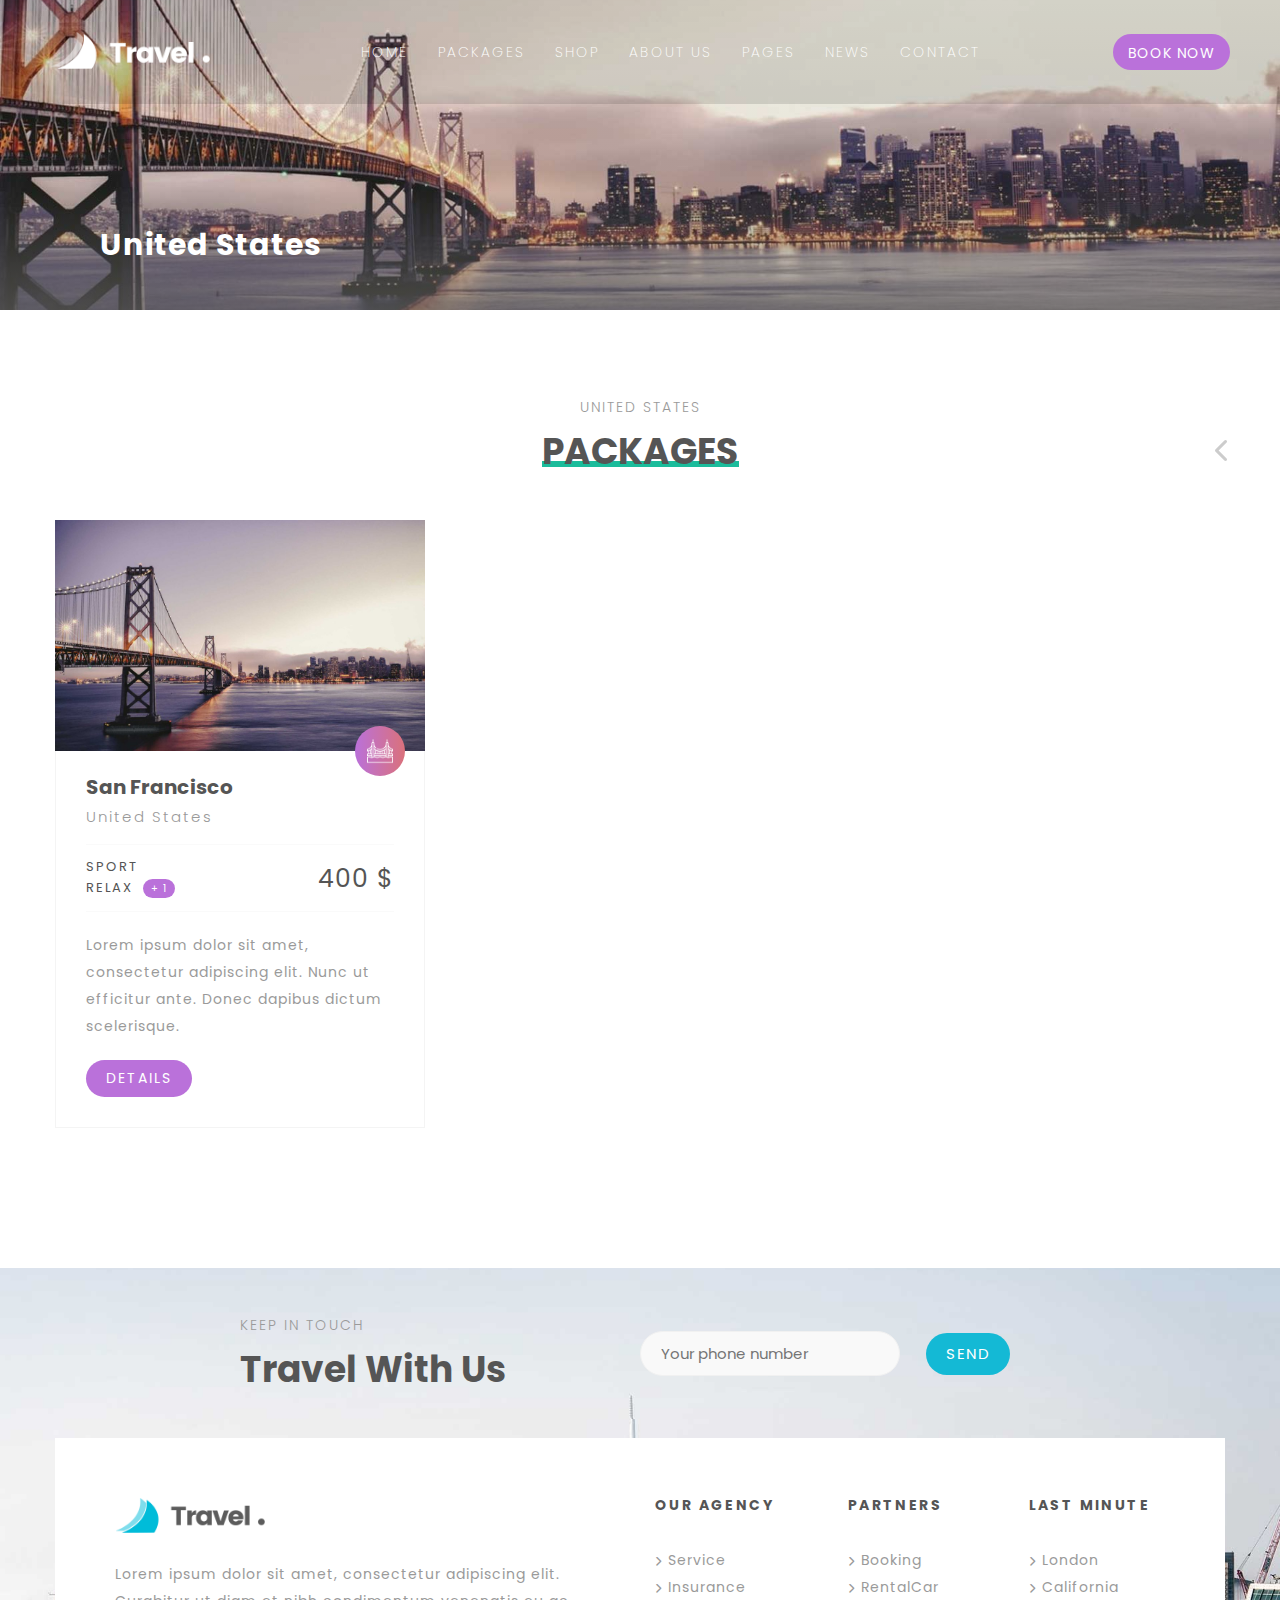
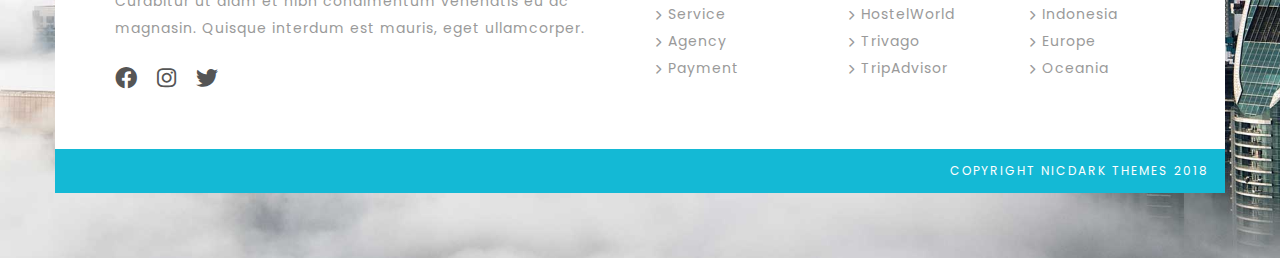
<file: links/destinations/usa.html>
<!DOCTYPE html>
<html lang="en">
<head>
    <meta charset="UTF-8">
    <meta http-equiv="X-UA-Compatible" content="IE=edge">
    <meta name="viewport" content="width=device-width, initial-scale=1.0">
    <link rel="preconnect" href="https://fonts.googleapis.com">
    <link rel="preconnect" href="https://fonts.gstatic.com" crossorigin>
    <link href="https://fonts.googleapis.com/css2?family=Poppins:wght@100;200;300;400;500;600;700;800;900&display=swap" rel="stylesheet">
    <link rel="stylesheet" href="https://cdnjs.cloudflare.com/ajax/libs/font-awesome/6.0.0-beta3/css/all.min.css">
    <link rel="stylesheet" href="../../assets/style/style.css">
    <link rel="stylesheet" href="./style.css">
    <title>United States</title>
</head>
<body>
    <div class="container">
        <header>
            <div class="header">
                <a href="../../index.html" class="header-icon">
                    <img src="../../assets/img/header-logo.png" alt="">
                </a>
                <div class="header-navbar">
                    <div class="header-navbar-item">
                        <a href="" class="header-navbar-item-name">home</a>
                    </div>
                    <div class="header-navbar-item">
                        <a href="" class="header-navbar-item-name">packages</a>
                        <div class="menu">
                            <div class="menu-item">
                                <a href="">Search 1 </a>
                                <button style="background-color: #f76570;">hot</button>
                            </div>
                            <div class="menu-item">
                                <a href="">Search 2</a>
                            </div>
                            <div class="menu-item">
                                <a href="">Tour Packages</a>
                                <i class="fas fa-chevron-right"></i>
                                <div class="menu sub-menu">
                                    <div class="menu-item">
                                        <a href="">Carousel</a>
                                        <button style="background-color: #14b9d5;">best</button>
                                    </div>
                                    <div class="menu-item">
                                        <a href="">Custom Map</a>
                                    </div>
                                    <div class="menu-item">
                                        <a href="">Default</a>
                                    </div>
                                </div>
                            </div>
                            <div class="menu-item">
                                <a href="">Destinations</a>
                            </div>
                            <div class="menu-item">
                                <a href="">Typologogy</a>
                            </div>
                        </div>
                    </div>
                    <div class="header-navbar-item">
                        <a href="" class="header-navbar-item-name">Shop</a>
                        <div class="menu">
                            <div class="menu-item">
                                <a href="">Shop 1</a>
                            </div>
                            <div class="menu-item">
                                <a href="">Shop 2</a>
                            </div>
                            <div class="menu-item">
                                <a href="">Shop 3</a>
                            </div>
                            <div class="menu-item">
                                <a href="">Shop 4</a>
                            </div>
                        </div>
                    </div>
                    <div class="header-navbar-item">
                        <a href="" class="header-navbar-item-name">about us</a>
                        <div class="menu">
                            <div class="menu-item">
                                <a href="">About us 1</a>
                            </div>
                            <div class="menu-item">
                                <a href="">About us 1</a>
                            </div>
                            <div class="menu-item">
                                <a href="">About us 1</a>
                            </div>
                        </div>
                    </div>
                    <div class="header-navbar-item">
                        <a href="" class="header-navbar-item-name">pages</a>
                        <div class="menu">
                            <div class="menu-item">
                                <a href="">Services</a>
                            </div>
                            <div class="menu-item">
                                <a href="">Agency Tours</a>
                            </div>
                            <div class="menu-item">
                                <a href="">Testimonials</a>
                            </div>
                            <div class="menu-item">
                                <a href="">Prices</a>
                            </div>
                            <div class="menu-item">
                                <a href="">Promotions</a>
                            </div>
                            <div class="menu-item">
                                <a href="">Faq</a>
                            </div>
                            <div class="menu-item">
                                <a href="">Coming soon</a>
                            </div>
                        </div>
                    </div>
                    <div class="header-navbar-item">
                        <a href="" class="header-navbar-item-name">news</a>
                    </div>
                    <div class="header-navbar-item">
                        <a href="" class="header-navbar-item-name">Contact</a>
                        <div class="menu">
                            <div class="menu-item">
                                <a href="">Contact 1</a>
                            </div>
                            <div class="menu-item">
                                <a href="">Contact 2</a>
                            </div>
                        </div>
                    </div>
                    
                </div>
                <div class="header-wrapper">
                    <a href="./all.html" class="header-navbar-button button-small">book now</a>
                    <div class="header-navbar-toggle">
                        <i class="fas fa-bars"></i>
                    </div>
                </div>
            </div>
        </header>
        <div class="intro">
            <div class="overlay"></div>
            <img src="../../assets/img/parallax-1-1.jpg" alt="">
            <h1>United States</h1>
        </div>
        <div class="packages">
            <h1 class="subtitle">united States</h1>
            <h1 class="title"><span>packages</span></h1>
            <div class="image-slider packages-list">
                <div class="image-item packages-item">
                    <img src="../../assets/img/san francisco.jpg" alt="">
                    <div class="packages-logo usa">
                        <img src="../../assets/img/logo-6.png"  class="logo" alt="">
                    </div>
                    
                    <div class="packages-item-des">
                        <div class="location">
                            <h1>San Francisco</h1>
                            <h3>United States</h3>
                        </div>
                        <div class="packages-cost">
                            <div class="packages-cost-name">
                                <h2>sport</h2>
                                <p>relax <span style="background-color: #ba71da;">+ 1</span></p>
                            </div>
                            <h1>400 $</h1>
                        </div>
                        <p class="packages-item-des-text">
                            Lorem ipsum dolor sit amet, consectetur adipiscing elit. Nunc ut efficitur ante. Donec dapibus dictum scelerisque.
                        </p>
                        <a href="../packages/san francisco/index.html" class="button-big" style="background-color: #ba71da;">details</a>
                    </div>
                </div>
            </div>
        </div>
        <div class="footer">
            <div class="footer-header">
                <div class="footer-header-text">
                    <h1 class="subtitle">keep in touch</h1>
                    <h1 class="title">Travel With Us</h1>
                </div>
                <div class="wrapper">
                    <input type="text" placeholder="Your phone number">
                    <button class="button-big">send</button>
                </div>
            </div>
            <div class="footer-container">
                <div class="wrapper">
                    <div class="footer-container-des">
                        <img src="../../assets/img/footer-logo.png" alt="">
                        <p>Lorem ipsum dolor sit amet, consectetur adipiscing elit. Curabitur ut diam et nibh condimentum venenatis eu ac magnasin. Quisque interdum est mauris, eget ullamcorper.</p>
                        <div class="footer-container-des--icon">
                            <i class="fab fa-facebook"></i>
                            <i class="fab fa-instagram"></i>
                            <i class="fab fa-twitter"></i>
                        </div>
                    </div>
                    <div class="footer-container-contact">
                        <div class="footer-container-contact-block">
                            <h1>our agency</h1>
                            <p><i class="fas fa-chevron-right"></i>Service</p>
                            <p><i class="fas fa-chevron-right"></i>Insurance</p>
                            <p><i class="fas fa-chevron-right"></i>Service</p>
                            <p><i class="fas fa-chevron-right"></i>Agency</p>
                            <p><i class="fas fa-chevron-right"></i>Payment</p>
                        </div>
                        <div class="footer-container-contact-block">
                            <h1>partners</h1>
                            <p><i class="fas fa-chevron-right"></i>Booking</p>
                            <p><i class="fas fa-chevron-right"></i>RentalCar</p>
                            <p><i class="fas fa-chevron-right"></i>HostelWorld</p>
                            <p><i class="fas fa-chevron-right"></i>Trivago</p>
                            <p><i class="fas fa-chevron-right"></i>TripAdvisor</p>
                        </div>
                        <div class="footer-container-contact-block">
                            <h1>last minute</h1>
                            <p><i class="fas fa-chevron-right"></i>London</p>
                            <p><i class="fas fa-chevron-right"></i>California</p>
                            <p><i class="fas fa-chevron-right"></i>Indonesia</p>
                            <p><i class="fas fa-chevron-right"></i>Europe</p>
                            <p><i class="fas fa-chevron-right"></i>Oceania</p>
                        </div>
                    </div>
                </div>
                <div class="footer-container-footer">
                    <p>COPYRIGHT NICDARK THEMES 2018</p>
                </div>
            </div>
        </div>
        <div class="modal close">
            <div class="modal-wrapper">
                <h1 class="subtitle">best</h1>
                <h1 class="title"><span>packages</span></h1>
                <div class="modal-list">
                    <div class="modal-item">
                        <img src="../../assets/img/berlin.jpg" alt="">
                        <div class="modal-item-des">
                            <h1>Berlin</h1>
                            <h3>Europe</h3>
                            <a href="../packages/berlin/index.html" class="button-small" style=" background: #ffd205; background: -moz-linear-gradient(left, #ffd205 0%, #ff9b05 100%); background: -webkit-linear-gradient(left, #ffd205 0%, #ff9b05 100%); background: linear-gradient(to right, #ffd205 0%, #ff9b05 100%);">from 700$</a>
                        </div>
                    </div>
                    <div class="modal-item">
                        <img src="../../assets/img/hongkong.jpg" alt="">
                        <div class="modal-item-des">
                            <h1>Hong Kong</h1>
                            <h3>Asia</h3>
                            <a href="../packages/hongkong/index.html" class="button-small" style=" background: #f76570; background: -moz-linear-gradient(left, #f76570 0%, #f78d65 100%); background: -webkit-linear-gradient(left, #f76570 0%, #f78d65 100%); background: linear-gradient(to right, #f76570 0%, #f78d65 100%);">from 500$</a>
                        </div>
                    </div>
                    <div class="modal-item">
                        <img src="../../assets/img/san francisco.jpg" alt="">
                        <div class="modal-item-des">
                            <h1>San Francisco</h1>
                            <h3>United States</h3>
                            <a href="../packages/san francisco/index.html" class="button-small" style=" background: #ba71da; background: -moz-linear-gradient(left, #ba71da 0%, #da717b 100%); background: -webkit-linear-gradient(left, #ba71da 0%, #da717b 100%); background: linear-gradient(to right, #ba71da 0%, #da717b 100%);">from 400$</a>
                        </div>
                    </div>
                </div>
            </div>
            <div class="destinations-item">
                <div class="destinations-item-img">
                    <img src="../../assets/img/europe.jpg" alt="" class="destinations-item-img-bg">
                    <img src="../../assets/img/logo-1.png" alt="">
                    <div class="destinations-item-img-text">
                        <h3>Europe</h3>
                        <h6>3 packages</h6>
                    </div>
                </div>
                <div class="destinations-item-des">
                    <h1>Packages</h1>
                    <a href="../packages/berlin/index.html">Berlin</a>
                    <a href="../packages/amsterdam/index.html">Amsterdam</a>
                    <a href="../packages/tuscany/index.html">Tuscany</a>
                    <a href="../destinations/europe.html" class="button-big">view destination</a>
                </div>
            </div>
            <div class="modal-wrapper">
                <h1 class="subtitle">last</h1>
                <h1 class="title"><span>minute</span></h1>
                <div class="modal-list">
                    <div class="modal-item">
                        <img src="../../assets/img/tuscany.jpg" alt="">
                        <div class="modal-item-des">
                            <h1>Tuscany</h1>
                            <h3>Italy</h3>
                            <a href="../packages/tuscany/index.html" class="button-small" style=" background: #1bbc9b; background: -moz-linear-gradient(left, #1bbc9b 0%, #1bbc63 100%); background: -webkit-linear-gradient(left, #1bbc9b 0%, #1bbc63 100%); background: linear-gradient(to right, #1bbc9b 0%, #1bbc63 100%);">from 730$</a>
                        </div>
                    </div>
                    <div class="modal-item">
                        <img src="../../assets/img/amsterdam.jpg" alt="">
                        <div class="modal-item-des">
                            <h1>Amsterdam</h1>
                            <h3>Netherlands</h3>
                            <a href="../packages/amsterdam/index.html" class="button-small" style=" background: #f3a46b; background: -moz-linear-gradient(left, #f3a46b 0%, #f3c96b 100%); background: -webkit-linear-gradient(left, #f3a46b 0%, #f3c96b 100%); background: linear-gradient(to right, #f3a46b 0%, #f3c96b 100%);">from 1500$</a>
                        </div>
                    </div>
                    <div class="modal-item">
                        <img src="../../assets/img/phuket.jpg" alt="">
                        <div class="modal-item-des">
                            <h1>Phuket</h1>
                            <h3>Thailandia</h3>
                            <a href="../packages/thailand/index.html" class="button-small" style=" background: #14b9d5; background: -moz-linear-gradient(left, #14b9d5 0%, #14d5b1 100%); background: -webkit-linear-gradient(left, #14b9d5 0%, #14d5b1 100%); background: linear-gradient(to right, #14b9d5 0%, #14d5b1 100%);">from 1200$</a>
                        </div>
                    </div>
                </div>
            </div>
            <div class="modal-close">
                <i class="fas fa-times"></i>
            </div>
        </div>
        <div class="modal-slide-open">
            <i class="fas fa-chevron-left"></i>
        </div>
        <div class="modal-slide-close">
            <i class="fas fa-chevron-right"></i>
        </div>
    </div>
    <script src="../../assets/JavaScript/app.js"></script>
</body>
</file>
<file: assets/style/style.css>
* {
  padding: 0;
  margin: 0;
  -webkit-box-sizing: border-box;
          box-sizing: border-box;
  font-family: 'Poppins', sans-serif;
  font-size: 62.5%;
  scroll-behavior: smooth;
}

html::-webkit-scrollbar {
  width: 0.7vw;
}

html::-webkit-scrollbar-track-piece {
  background-color: transparent;
}

html::-webkit-scrollbar-thumb {
  background-color: #a3a3a3;
  border-radius: 1rem;
}

html::-webkit-scrollbar-track {
  background-color: transparent;
}

a {
  text-decoration: none;
  color: #a3a3a3;
  padding: 0;
  margin: 0;
}

button {
  border: none;
  outline: none;
}

.container {
  width: 100%;
}

.button-small {
  border-radius: 3.0rem;
  display: inline-block;
  font-size: 1.4rem;
  letter-spacing: .1rem;
  line-height: 1.4rem;
  padding: .5rem 2.0rem;
  border: none;
  outline: none;
  color: #fff;
  text-transform: uppercase;
  height: -webkit-fit-content;
  height: -moz-fit-content;
  height: fit-content;
  cursor: pointer;
}

.button-small:hover {
  opacity: 0.8;
}

.button-big {
  background-color: #ffffff;
  border-radius: 3.8rem;
  color: black;
  font-size: 1.4rem;
  letter-spacing: .2rem;
  line-height: 1.4rem;
  padding: 1.5rem 3.5rem;
  text-transform: uppercase;
  border: none;
  outline: none;
  cursor: pointer;
}

.button-big:hover {
  opacity: 0.8;
}

.title {
  color: #555555;
  font-size: 3.6rem;
  font-weight: 700;
  line-height: 3.6rem;
  text-transform: uppercase;
}

.title span {
  font-size: 100%;
  position: relative;
}

.title span::after {
  content: "";
  position: absolute;
  bottom: 1.0rem;
  left: 0;
  width: 100%;
  height: 0.6rem;
  z-index: -1;
}

.subtitle {
  text-transform: uppercase;
  color: #9a9a9a;
  font-size: 1.4rem;
  letter-spacing: .2rem;
  line-height: 1.4rem;
  font-weight: 300;
}

.logo {
  width: 3.6rem;
  height: 3.6rem;
  letter-spacing: .1rem;
  line-height: 2.7rem;
}

.overlay {
  position: absolute;
  top: 0;
  left: 0;
  z-index: 1;
  width: 100%;
  height: 100%;
  background-image: -webkit-gradient(linear, left top, left bottom, from(rgba(101, 100, 96, 0)), color-stop(60%, rgba(101, 100, 96, 0.1)), to(rgba(101, 100, 96, 0.65)));
  background-image: linear-gradient(to bottom, rgba(101, 100, 96, 0) 0%, rgba(101, 100, 96, 0.1) 60%, rgba(101, 100, 96, 0.65) 100%);
}

.button-small {
  border-radius: 3.0rem;
  display: inline-block;
  font-size: 1.4rem;
  letter-spacing: .1rem;
  line-height: 1.4rem;
  padding: .5rem 2.0rem;
  border: none;
  outline: none;
  color: #fff;
  text-transform: uppercase;
  height: -webkit-fit-content;
  height: -moz-fit-content;
  height: fit-content;
  cursor: pointer;
}

.button-small:hover {
  opacity: 0.8;
}

.button-big {
  background-color: #ffffff;
  border-radius: 3.8rem;
  color: black;
  font-size: 1.4rem;
  letter-spacing: .2rem;
  line-height: 1.4rem;
  padding: 1.5rem 3.5rem;
  text-transform: uppercase;
  border: none;
  outline: none;
  cursor: pointer;
}

.button-big:hover {
  opacity: 0.8;
}

.title {
  color: #555555;
  font-size: 3.6rem;
  font-weight: 700;
  line-height: 3.6rem;
  text-transform: uppercase;
}

.title span {
  font-size: 100%;
  position: relative;
}

.title span::after {
  content: "";
  position: absolute;
  bottom: 1.0rem;
  left: 0;
  width: 100%;
  height: 0.6rem;
  z-index: -1;
}

.subtitle {
  text-transform: uppercase;
  color: #9a9a9a;
  font-size: 1.4rem;
  letter-spacing: .2rem;
  line-height: 1.4rem;
  font-weight: 300;
}

.logo {
  width: 3.6rem;
  height: 3.6rem;
  letter-spacing: .1rem;
  line-height: 2.7rem;
}

.overlay {
  position: absolute;
  top: 0;
  left: 0;
  z-index: 1;
  width: 100%;
  height: 100%;
  background-image: -webkit-gradient(linear, left top, left bottom, from(rgba(101, 100, 96, 0)), color-stop(60%, rgba(101, 100, 96, 0.1)), to(rgba(101, 100, 96, 0.65)));
  background-image: linear-gradient(to bottom, rgba(101, 100, 96, 0) 0%, rgba(101, 100, 96, 0.1) 60%, rgba(101, 100, 96, 0.65) 100%);
}

header {
  background-color: rgba(0, 0, 0, 0.12) !important;
  width: 100%;
  padding: 2.0rem 5.0rem;
  position: absolute;
  top: 0;
  left: 0;
  z-index: 100;
}

header .header {
  height: 6.4rem;
  display: -webkit-box;
  display: -ms-flexbox;
  display: flex;
  -webkit-box-align: center;
      -ms-flex-align: center;
          align-items: center;
  -webkit-box-pack: justify;
      -ms-flex-pack: justify;
          justify-content: space-between;
}

header .header-icon {
  cursor: pointer;
  margin-right: 3.2rem;
}

header .header-icon img {
  width: 16.0rem;
}

header .header-navbar {
  display: -webkit-box;
  display: -ms-flexbox;
  display: flex;
  -webkit-box-align: center;
      -ms-flex-align: center;
          align-items: center;
}

header .header-navbar-item {
  color: white;
  position: relative;
}

header .header-navbar-item-name {
  text-decoration: none;
  text-transform: uppercase;
  display: inline-block;
  font-size: 1.4rem;
  letter-spacing: .2rem;
  line-height: 2.7rem;
  padding: 2.5rem 1.5rem;
  text-align: left;
  font-weight: 200;
  cursor: pointer;
  color: #fff;
}

header .header-navbar-item .menu {
  display: none;
  -webkit-transition: all 0.2s linear;
  transition: all 0.2s linear;
  position: absolute;
  top: 100%;
  left: 0;
  font-weight: 200;
  -webkit-box-shadow: #f1f1f1 .0rem .2rem .5rem .0rem;
          box-shadow: #f1f1f1 .0rem .2rem .5rem .0rem;
  background-color: #fff;
}

header .header-navbar-item .menu-item {
  position: relative;
  width: 19.0rem;
  padding: 1.5rem 2.5rem;
  text-align: left;
  border-bottom: 0.1rem solid #f1f1f1;
  cursor: pointer;
  display: -webkit-box;
  display: -ms-flexbox;
  display: flex;
  -webkit-box-pack: justify;
      -ms-flex-pack: justify;
          justify-content: space-between;
  -webkit-box-align: center;
      -ms-flex-align: center;
          align-items: center;
}

header .header-navbar-item .menu-item a {
  text-decoration: none;
  color: #a3a3a3;
  font-size: 1.4rem;
  letter-spacing: .1rem;
  line-height: 1.7rem;
  display: block;
}

header .header-navbar-item .menu-item i {
  font-size: 1.0rem;
  margin-left: 1.6rem;
  color: #a3a3a3;
}

header .header-navbar-item .menu-item button {
  font-size: 1.0rem;
  letter-spacing: .1rem;
  line-height: 1.4rem;
  display: block;
  color: #fff;
  padding: .2rem .6rem;
  border-radius: .2rem;
  border: none;
  outline: none;
  text-transform: uppercase;
}

header .header-navbar-item .menu-item .menu.sub-menu {
  position: absolute;
  top: 0;
  left: calc(100% + 1.6rem);
  display: none;
}

header .header-navbar-item .menu-item:hover {
  background-color: #f1f1f1;
}

header .header-navbar-item .menu-item:hover .sub-menu {
  display: block;
}

header .header-navbar-item .menu-item::after {
  content: "";
  width: 1.6rem;
  height: 4.7rem;
  background-color: transparent;
  position: absolute;
  left: 100%;
  top: 0;
}

header .header-navbar-item:hover .menu {
  display: block;
}

header .header-navbar-button {
  background-color: #ba71da;
  padding: 1.2rem 1.5rem 1.0rem;
  margin-left: 1.5rem;
  cursor: pointer;
}

header .header-navbar-toggle {
  color: #fff;
  display: inline;
  font-size: 2.7rem;
  margin-left: 7.8rem;
  line-height: 2.7rem;
  font-weight: 200;
  cursor: pointer;
  display: none;
}

.intro {
  position: relative;
  height: 79.1rem;
}

.intro-bg {
  width: 100%;
  -o-object-fit: cover;
     object-fit: cover;
  -o-object-position: center;
     object-position: center;
  position: absolute;
  left: 0;
  top: 0;
}

.intro-content {
  width: 100%;
  height: 100%;
  display: -webkit-box;
  display: -ms-flexbox;
  display: flex;
  -webkit-box-orient: vertical;
  -webkit-box-direction: normal;
      -ms-flex-direction: column;
          flex-direction: column;
  text-align: center;
  -webkit-box-align: center;
      -ms-flex-align: center;
          align-items: center;
  -webkit-box-pack: center;
      -ms-flex-pack: center;
          justify-content: center;
  z-index: 10;
}

.intro-content h1 {
  color: #ffffff;
  font-size: 5.0rem;
  font-weight: 700;
  line-height: 5.0rem;
  z-index: 10;
}

.intro-content h1 span {
  font-size: 100%;
  position: relative;
  z-index: 10;
}

.intro-content h1 span::after {
  content: "";
  position: absolute;
  bottom: 1.2rem;
  left: 0;
  width: 100%;
  height: .6rem;
  background-color: #ba71da;
  z-index: -1;
}

.intro-content h6 {
  color: #ffffff;
  font-size: 2.0rem;
  font-weight: 300;
  line-height: 2.0rem;
  z-index: 10;
  margin-top: 3.5rem;
}

.intro-content .intro-input {
  background-color: #f9f9f9;
  border-radius: 3.0rem;
  margin: 6.5rem 0;
  text-align: left;
  z-index: 10;
  width: 37.0rem;
  position: relative;
}

.intro-content .intro-input input {
  color: #a3a3a3;
  font-size: 1.5rem;
  padding: 1.0rem 2.5rem;
  outline: none;
  border: none;
  border-radius: 3.0rem;
  width: 100%;
}

.intro-content .intro-input i {
  position: absolute;
  top: 1.4rem;
  right: 2.5rem;
  color: #a3a3a3;
  font-size: 1.5rem;
}

.intro-content .intro-tags {
  display: -webkit-box;
  display: -ms-flexbox;
  display: flex;
  gap: 3.0rem;
  color: #f1f1f1;
  z-index: 10;
}

.intro-content .intro-tags-item {
  background-color: rgba(0, 0, 0, 0.12) !important;
  width: 10.4rem;
  height: 11.3rem;
  display: -webkit-box;
  display: -ms-flexbox;
  display: flex;
  -webkit-box-orient: vertical;
  -webkit-box-direction: normal;
      -ms-flex-direction: column;
          flex-direction: column;
  -webkit-box-pack: center;
      -ms-flex-pack: center;
          justify-content: center;
  -webkit-box-align: center;
      -ms-flex-align: center;
          align-items: center;
  gap: 1.2rem;
}

.intro-content .intro-tags-item img {
  width: 4.0rem;
  height: 4.0rem;
}

.intro-content .intro-tags-item p {
  color: #fff;
  font-size: 1.1rem;
  letter-spacing: .2rem;
  line-height: 1.1rem;
  text-align: center;
  text-transform: uppercase;
}

.destinations {
  width: 100%;
  margin-top: 9.0rem;
}

.destinations h3, .destinations h1 {
  text-align: center;
}

.destinations h1 {
  margin: 2.0rem 0 2.8rem;
}

.destinations h1 span::after {
  background-color: #1bbc9b;
}

.destinations-list {
  width: 120.0rem;
  margin: 5.5rem auto;
  display: -webkit-box;
  display: -ms-flexbox;
  display: flex;
  gap: 3.0rem;
  -ms-flex-wrap: wrap;
      flex-wrap: wrap;
  -webkit-box-pack: space-evenly;
      -ms-flex-pack: space-evenly;
          justify-content: space-evenly;
}

.destinations-item {
  width: 37.0rem;
  height: 37.0rem;
  position: relative;
}

.destinations-item-img-bg {
  width: 37.0rem;
  height: 37.0rem;
  position: absolute;
  top: 0;
  left: 0;
  -o-object-fit: cover;
     object-fit: cover;
  -o-object-position: center;
     object-position: center;
}

.destinations-item-img .logo {
  position: absolute;
  top: 3.0rem;
  left: 3.0rem;
  z-index: 2;
}

.destinations-item-img-text {
  color: #fff;
  z-index: 2;
  position: absolute;
  bottom: 3.0rem;
  left: 3.0rem;
}

.destinations-item-img-text h3 {
  text-align: left;
  font-size: 2.0rem;
  font-weight: 700;
  line-height: 2.0rem;
  margin-bottom: .8rem;
}

.destinations-item-img-text h6 {
  margin: 0;
  font-size: 1.4rem;
  line-height: 1.4rem;
  font-weight: 400;
  letter-spacing: .1rem;
  text-transform: uppercase;
}

.destinations-item-des {
  position: absolute;
  top: 0;
  left: 0;
  width: 100%;
  height: 100%;
  background-color: #14b9d5;
  display: -webkit-box;
  display: -ms-flexbox;
  display: flex;
  -webkit-box-orient: vertical;
  -webkit-box-direction: normal;
      -ms-flex-direction: column;
          flex-direction: column;
  -webkit-box-align: center;
      -ms-flex-align: center;
          align-items: center;
  -webkit-box-pack: center;
      -ms-flex-pack: center;
          justify-content: center;
  z-index: 4;
  opacity: 0;
  -webkit-transition: all 0.5s ease-out;
  transition: all 0.5s ease-out;
}

.destinations-item-des h1 {
  color: #fff;
  font-size: 2.0rem;
  font-weight: 700;
  line-height: 2.0rem;
  text-align: center;
  margin-bottom: 2.0rem;
}

.destinations-item-des a {
  text-decoration: none;
  font-size: 1.4rem;
  letter-spacing: .1rem;
  line-height: 2.7rem;
  text-align: center;
  color: #fff;
  font-weight: 200;
  cursor: pointer;
}

.destinations-item-des .button-small {
  margin-top: 2.0rem;
  background-color: #fff;
  color: #14b9d5;
  cursor: pointer;
  line-height: 1.8rem;
  font-weight: 300;
}

.destinations-item:hover .destinations-item-des {
  opacity: 1;
}

.holidays {
  width: 100%;
  margin-top: 9.0rem;
}

.holidays-header {
  width: 100%;
  height: 23.5rem;
  background-image: url("../img/destinations-header.jpg");
  background-position: 50% 50%;
  background-size: cover;
  display: -webkit-box;
  display: -ms-flexbox;
  display: flex;
  margin: auto;
  -webkit-box-pack: center;
      -ms-flex-pack: center;
          justify-content: center;
  -webkit-box-align: center;
      -ms-flex-align: center;
          align-items: center;
}

.holidays-header-title h1 {
  color: #fff;
  text-transform: capitalize;
  font-size: 5.0rem;
  line-height: 5.0rem;
}

.holidays-header-title h1 span {
  z-index: 2;
}

.holidays-header-title h1 span::after {
  background-color: #f76570;
  z-index: -1;
}

.holidays-header a.button-big {
  background-color: #fff;
  color: #f76570;
  height: -webkit-fit-content;
  height: -moz-fit-content;
  height: fit-content;
  margin-left: 14.0rem;
}

.holidays-service {
  width: 120.0rem;
  margin: 7.5rem auto 0;
  display: -webkit-box;
  display: -ms-flexbox;
  display: flex;
}

.holidays-service-content {
  width: 33.33333%;
  display: -webkit-box;
  display: -ms-flexbox;
  display: flex;
  -webkit-box-orient: vertical;
  -webkit-box-direction: normal;
      -ms-flex-direction: column;
          flex-direction: column;
  padding: 2.0rem;
}

.holidays-service-content .subtitle {
  margin-bottom: 1.5rem;
}

.holidays-service-content .title {
  text-transform: capitalize;
  margin-bottom: 2.0rem;
}

.holidays-service-content .title span::after {
  background-color: #14b9d5;
  z-index: -1;
}

.holidays-service-content p {
  color: #9a9a9a;
  font-size: 1.4rem;
  letter-spacing: .1rem;
  line-height: 2.7rem;
  margin: 1.0rem 0;
}

.holidays-service-content--price {
  margin-top: 2.0rem;
  display: -webkit-box;
  display: -ms-flexbox;
  display: flex;
  -webkit-box-align: end;
      -ms-flex-align: end;
          align-items: flex-end;
}

.holidays-service-content--price span {
  color: #dadada;
  font-size: 3.0rem;
  letter-spacing: .1rem;
  line-height: 3.0rem;
  text-decoration: line-through;
  margin-right: 1.2rem;
}

.holidays-service-content--price h1 {
  color: #555555;
  font-size: 3.0rem;
  letter-spacing: .2rem;
  line-height: 3.0rem;
  font-weight: 400;
  margin-right: .4rem;
}

.holidays-service-content--price h6 {
  font-size: 1.4rem;
  color: #555555;
  letter-spacing: .1rem;
  font-weight: 400;
}

.holidays-service-content button {
  margin-top: 3.0rem;
  width: -webkit-fit-content;
  width: -moz-fit-content;
  width: fit-content;
  background-color: #1bbc9b;
  color: #fff;
}

.holidays-service-pic {
  width: 66.66667%;
  display: -webkit-box;
  display: -ms-flexbox;
  display: flex;
  -webkit-box-orient: vertical;
  -webkit-box-direction: normal;
      -ms-flex-direction: column;
          flex-direction: column;
  -webkit-box-align: center;
      -ms-flex-align: center;
          align-items: center;
}

.holidays-service-pic img {
  padding: 2.0rem;
  width: 100%;
  height: 41.0rem;
  -o-object-fit: cover;
     object-fit: cover;
  -o-object-position: center;
     object-position: center;
}

.holidays-service-pic-countdown {
  background-color: #14b9d5;
  color: #fff;
  height: 11.5rem;
  display: -webkit-box;
  display: -ms-flexbox;
  display: flex;
  -webkit-box-align: center;
      -ms-flex-align: center;
          align-items: center;
  width: -webkit-fit-content;
  width: -moz-fit-content;
  width: fit-content;
  -webkit-transform: translateY(-75%);
          transform: translateY(-75%);
}

.holidays-service-pic-countdown .countdown-block {
  display: -webkit-box;
  display: -ms-flexbox;
  display: flex;
  -webkit-box-orient: vertical;
  -webkit-box-direction: normal;
      -ms-flex-direction: column;
          flex-direction: column;
  text-align: center;
  margin: 3.0rem 0 0;
  padding: 0 3.0rem;
}

.holidays-service-pic-countdown .countdown-block h1 {
  font-size: 3.5rem;
  letter-spacing: .1rem;
  line-height: 3.5rem;
  text-align: center;
  font-weight: 400;
}

.holidays-service-pic-countdown .countdown-block h1:nth-child(2) {
  font-size: 1.3rem;
  letter-spacing: .2rem;
  line-height: 1.3rem;
  margin: .0rem .0rem 3.0rem;
  text-align: center;
  font-weight: 300;
  text-transform: uppercase;
}

.holidays-service-pic-countdown span {
  color: #13b3ce;
  font-weight: 600;
  font-size: 3.6rem;
}

.holidays-tours {
  width: 120.0rem;
  margin: auto;
  display: -webkit-box;
  display: -ms-flexbox;
  display: flex;
}

.holidays-tours-item {
  width: 33.333%;
  display: -webkit-box;
  display: -ms-flexbox;
  display: flex;
  padding: 0 2.0rem;
}

.holidays-tours-item img {
  width: 5.0rem;
  height: 5.0rem;
}

.holidays-tours-item-des {
  display: -webkit-box;
  display: -ms-flexbox;
  display: flex;
  -webkit-box-orient: vertical;
  -webkit-box-direction: normal;
      -ms-flex-direction: column;
          flex-direction: column;
  gap: 2.0rem;
  margin-left: 2.4rem;
}

.holidays-tours-item-des h1 {
  color: #555555;
  font-size: 2.4rem;
  line-height: 2.4rem;
}

.holidays-tours-item-des p {
  color: #9a9a9a;
  font-size: 1.4rem;
  letter-spacing: .1rem;
  line-height: 2.7rem;
}

.holidays-tours-item-des span {
  color: #14b9d5;
  font-size: 1.4rem;
  line-height: 1.4rem;
}

.holidays-footer {
  margin-top: 7.5rem;
  width: 100%;
  height: 27.0rem;
  display: -webkit-box;
  display: -ms-flexbox;
  display: flex;
}

.holidays-footer-block {
  width: 50%;
  background-image: url("../img/holidays-footer-1.jpg");
  background-position: 50% 50%;
  background-size: cover;
  display: -webkit-box;
  display: -ms-flexbox;
  display: flex;
  -webkit-box-orient: vertical;
  -webkit-box-direction: normal;
      -ms-flex-direction: column;
          flex-direction: column;
  -webkit-box-pack: center;
      -ms-flex-pack: center;
          justify-content: center;
  -webkit-box-align: center;
      -ms-flex-align: center;
          align-items: center;
  text-align: center;
}

.holidays-footer-block h2 {
  color: #fff;
}

.holidays-footer-block h1 {
  color: #fff;
  margin: 2.0rem 0;
  text-transform: capitalize;
}

.holidays-footer-block button {
  margin-top: 2.0rem;
}

.holidays-footer-block:nth-child(2) {
  background-image: url("../img/holidays-footer-2.jpg");
}

.packages {
  width: 100%;
  margin: 9.0rem auto;
  display: -webkit-box;
  display: -ms-flexbox;
  display: flex;
  -webkit-box-orient: vertical;
  -webkit-box-direction: normal;
      -ms-flex-direction: column;
          flex-direction: column;
  -webkit-box-pack: center;
      -ms-flex-pack: center;
          justify-content: center;
  -webkit-box-align: center;
      -ms-flex-align: center;
          align-items: center;
}

.packages .title {
  margin-top: 2.0rem;
}

.packages .title span::after {
  background-color: #1bbc9b;
  z-index: -1;
}

.packages-list {
  width: 117rem;
  margin: 5.0rem auto;
  display: -webkit-box;
  display: -ms-flexbox;
  display: flex;
  -webkit-box-pack: justify;
      -ms-flex-pack: justify;
          justify-content: space-between;
}

.packages-list .packages-item {
  width: 37.0rem !important;
  position: relative;
  margin: 0 1.5rem;
}

.packages-list .packages-item img {
  width: 100%;
  height: 23.1rem;
  margin-bottom: -.8rem;
}

.packages-list .packages-item .packages-logo {
  border-radius: 100%;
  font-size: 1.4rem;
  letter-spacing: .1rem;
  line-height: 2.7rem;
  background: #ffd205;
  background: -webkit-gradient(linear, left top, right top, from(#ffd205), to(#ff9b05));
  background: linear-gradient(to right, #ffd205 0%, #ff9b05 100%);
  width: 5.0rem;
  height: 5.0rem;
  display: -webkit-box;
  display: -ms-flexbox;
  display: flex;
  -webkit-box-pack: center;
      -ms-flex-pack: center;
          justify-content: center;
  -webkit-box-align: center;
      -ms-flex-align: center;
          align-items: center;
  position: absolute;
  top: 23.1rem;
  right: 2.0rem;
  -webkit-transform: translateY(-50%);
          transform: translateY(-50%);
}

.packages-list .packages-item .packages-logo .logo {
  width: 2.6rem;
  height: 2.6rem;
  margin-bottom: 0;
}

.packages-list .packages-item .packages-logo.china {
  background: #f76570;
  background: -webkit-gradient(linear, left top, right top, from(#f76570), to(#f78d65));
  background: linear-gradient(to right, #f76570 0%, #f78d65 100%);
}

.packages-list .packages-item .packages-logo.usa {
  background: #ba71da;
  background: -webkit-gradient(linear, left top, right top, from(#ba71da), to(#da717b));
  background: linear-gradient(to right, #ba71da 0%, #da717b 100%);
}

.packages-list .packages-item .packages-logo.thailand {
  background: #14b9d5;
  background: -webkit-gradient(linear, left top, right top, from(#14b9d5), to(#14d5b1));
  background: linear-gradient(to right, #14b9d5 0%, #14d5b1 100%);
}

.packages-list .packages-item .packages-logo.holand {
  background: #f3a46b;
  background: -webkit-gradient(linear, left top, right top, from(#f3a46b), to(#f3c96b));
  background: linear-gradient(to right, #f3a46b 0%, #f3c96b 100%);
}

.packages-list .packages-item .packages-logo.tuscany {
  background: #1bbc9b;
  background: -webkit-gradient(linear, left top, right top, from(#1bbc9b), to(#1bbc63));
  background: linear-gradient(to right, #1bbc9b 0%, #1bbc63 100%);
}

.packages-list .packages-item-des {
  border: .1rem solid #f4f4f4;
  padding: 3.0rem;
}

.packages-list .packages-item-des .location {
  margin-bottom: 2.0rem;
}

.packages-list .packages-item-des .location h1 {
  color: #555555;
  font-family: Poppins;
  font-size: 2.0rem;
  font-weight: 700;
  line-height: 2.0rem;
}

.packages-list .packages-item-des .location h3 {
  color: #9a9a9a;
  font-size: 1.5rem;
  letter-spacing: .2rem;
  line-height: 1.5rem;
  font-weight: 300;
  margin-top: 1.2rem;
}

.packages-list .packages-item-des .packages-cost {
  display: -webkit-box;
  display: -ms-flexbox;
  display: flex;
  -webkit-box-align: center;
      -ms-flex-align: center;
          align-items: center;
  -webkit-box-pack: justify;
      -ms-flex-pack: justify;
          justify-content: space-between;
  padding: 1.5rem 0;
  border-top: .1rem solid #fafafa;
  border-bottom: .1rem solid #fafafa;
}

.packages-list .packages-item-des .packages-cost-name h2 {
  color: #555555;
  font-size: 1.3rem;
  letter-spacing: .2rem;
  line-height: 1.3rem;
  text-transform: uppercase;
  font-weight: 400;
}

.packages-list .packages-item-des .packages-cost-name p {
  margin-top: .8rem;
  color: #555555;
  font-size: 1.3rem;
  letter-spacing: .2rem;
  line-height: 1.3rem;
  text-transform: uppercase;
  font-weight: 400;
}

.packages-list .packages-item-des .packages-cost-name p span {
  color: #fff;
  border-radius: 3.0rem;
  display: inline;
  font-size: 1.0rem;
  letter-spacing: .1rem;
  line-height: 1.4rem;
  margin: .0rem .0rem .0rem .5rem;
  padding: .2rem .8rem;
}

.packages-list .packages-item-des .packages-cost h1 {
  color: #555555;
  display: inline;
  font-size: 2.5rem;
  letter-spacing: .1rem;
  line-height: 2.5rem;
  text-align: right;
  font-weight: 400;
}

.packages-list .packages-item-des-text {
  margin: 2.0rem 0;
  color: #9a9a9a;
  font-size: 1.4rem;
  letter-spacing: .1rem;
  line-height: 2.7rem;
}

.packages-list .packages-item-des .button-big {
  color: #fff;
  padding: .5rem 2.0rem;
  font-size: 1.4rem;
  line-height: 2.7rem;
  display: inline-block;
}

.slick-dots {
  position: absolute;
  left: 50%;
  bottom: -70px;
  display: -webkit-box;
  display: -ms-flexbox;
  display: flex;
  list-style-type: none;
  -webkit-transform: translateX(-50%);
          transform: translateX(-50%);
  gap: 12px;
}

.slick-dots button {
  font-size: 0;
  width: 12px;
  height: 12px;
  border: none;
  background-color: #14b9d5;
  border-radius: 50%;
  -webkit-transition: all 0.3s ease;
  transition: all 0.3s ease;
  cursor: pointer;
}

li.slick-active button {
  width: 40px;
  border-radius: 10px;
}

.button-small {
  border-radius: 3.0rem;
  display: inline-block;
  font-size: 1.4rem;
  letter-spacing: .1rem;
  line-height: 1.4rem;
  padding: .5rem 2.0rem;
  border: none;
  outline: none;
  color: #fff;
  text-transform: uppercase;
  height: -webkit-fit-content;
  height: -moz-fit-content;
  height: fit-content;
  cursor: pointer;
}

.button-small:hover {
  opacity: 0.8;
}

.button-big {
  background-color: #ffffff;
  border-radius: 3.8rem;
  color: black;
  font-size: 1.4rem;
  letter-spacing: .2rem;
  line-height: 1.4rem;
  padding: 1.5rem 3.5rem;
  text-transform: uppercase;
  border: none;
  outline: none;
  cursor: pointer;
}

.button-big:hover {
  opacity: 0.8;
}

.title {
  color: #555555;
  font-size: 3.6rem;
  font-weight: 700;
  line-height: 3.6rem;
  text-transform: uppercase;
}

.title span {
  font-size: 100%;
  position: relative;
}

.title span::after {
  content: "";
  position: absolute;
  bottom: 1.0rem;
  left: 0;
  width: 100%;
  height: 0.6rem;
  z-index: -1;
}

.subtitle {
  text-transform: uppercase;
  color: #9a9a9a;
  font-size: 1.4rem;
  letter-spacing: .2rem;
  line-height: 1.4rem;
  font-weight: 300;
}

.logo {
  width: 3.6rem;
  height: 3.6rem;
  letter-spacing: .1rem;
  line-height: 2.7rem;
}

.overlay {
  position: absolute;
  top: 0;
  left: 0;
  z-index: 1;
  width: 100%;
  height: 100%;
  background-image: -webkit-gradient(linear, left top, left bottom, from(rgba(101, 100, 96, 0)), color-stop(60%, rgba(101, 100, 96, 0.1)), to(rgba(101, 100, 96, 0.65)));
  background-image: linear-gradient(to bottom, rgba(101, 100, 96, 0) 0%, rgba(101, 100, 96, 0.1) 60%, rgba(101, 100, 96, 0.65) 100%);
}

.footer {
  width: 100%;
  height: 59.0rem;
  background-image: url("../img/footer.jpg");
  background-position: center;
  background-size: cover;
}

.footer-header {
  width: 90.0rem;
  margin: auto;
  display: -webkit-box;
  display: -ms-flexbox;
  display: flex;
  -webkit-box-align: center;
      -ms-flex-align: center;
          align-items: center;
  padding: 5.0rem;
}

.footer-header-text {
  width: 50%;
}

.footer-header-text .title {
  margin-top: 2.0rem;
  text-transform: capitalize;
}

.footer-header input {
  background-color: #f9f9f9;
  border-color: #f1f1f1;
  border-radius: 3.0rem;
  border-style: solid;
  border-width: .1rem;
  color: #a3a3a3;
  font-size: 1.5rem;
  padding: 1.0rem 2.0rem;
  width: 26.0rem;
  margin-right: 2.4rem;
}

.footer-header button {
  background-color: #14b9d5;
  color: #fff;
  padding: 1.0rem 2.0rem;
  font-size: 1.5rem;
  line-height: 2.2rem;
}

.footer-container {
  width: 117.0rem;
  margin: auto;
  background-color: #fff;
}

.footer-container .wrapper {
  padding: 3.0rem;
  display: -webkit-box;
  display: -ms-flexbox;
  display: flex;
}

.footer-container-des {
  width: 50%;
  padding: 3.0rem;
}

.footer-container-des img {
  width: 15.0rem;
}

.footer-container-des p {
  color: #9a9a9a;
  font-family: Poppins;
  font-size: 1.4rem;
  letter-spacing: .1rem;
  line-height: 2.7rem;
  margin: 2.5rem 0;
}

.footer-container-des--icon {
  font-size: 2.2rem;
  color: #555555;
  display: -webkit-box;
  display: -ms-flexbox;
  display: flex;
  gap: 2.0rem;
  cursor: pointer;
}

.footer-container-des--icon i {
  font-size: 100%;
}

.footer-container-contact {
  width: 50%;
  display: -webkit-box;
  display: -ms-flexbox;
  display: flex;
  -webkit-box-pack: justify;
      -ms-flex-pack: justify;
          justify-content: space-between;
  padding: 1.5rem;
  padding-right: 4.5rem;
}

.footer-container-contact-block {
  margin-top: 1.5rem;
}

.footer-container-contact-block h1 {
  color: #555555;
  font-size: 1.4rem;
  font-weight: 700;
  letter-spacing: .24rem;
  line-height: 1.4rem;
  text-transform: uppercase;
  margin-bottom: 3.5rem;
}

.footer-container-contact-block p {
  color: #9a9a9a;
  font-family: Poppins;
  font-size: 1.4rem;
  letter-spacing: .1rem;
  line-height: 2.7rem;
  display: -webkit-box;
  display: -ms-flexbox;
  display: flex;
  -webkit-box-align: center;
      -ms-flex-align: center;
          align-items: center;
}

.footer-container-contact-block p i {
  font-size: 100%;
  font-size: 1.0rem;
  margin-right: .6rem;
}

.footer-container-footer {
  width: 100%;
  background-color: #14b9d5;
  text-align: right;
}

.footer-container-footer p {
  color: #fff;
  font-size: 1.2rem;
  letter-spacing: .2rem;
  line-height: 1.2rem;
  padding: 1.6rem;
}

.modal {
  width: 36.4rem;
  height: 100%;
  overflow-y: scroll;
  background-color: #fff;
  position: absolute;
  top: 0;
  right: 0;
  z-index: 100;
  position: fixed;
  text-align: center;
  -webkit-transition: all 0.5s ease;
  transition: all 0.5s ease;
}

.modal.open {
  -webkit-transform: translateX(0);
          transform: translateX(0);
}

.modal.close {
  -webkit-transform: translateX(100%);
          transform: translateX(100%);
}

.modal-wrapper {
  padding: 1.5rem;
  margin-top: 2.0rem;
}

.modal-wrapper .subtitle {
  font-size: 1.4rem;
  margin-bottom: .2rem;
}

.modal-wrapper .title {
  font-size: 2.5rem;
}

.modal-wrapper .title span::after {
  background-color: #ffd205;
  z-index: -1;
  -webkit-transform: translateY(0.4rem);
          transform: translateY(0.4rem);
}

.modal-wrapper .title.minutes span::after {
  background-color: #f4a67e;
}

.modal-list {
  margin-top: 2.5rem;
  padding: 0 1.5rem;
}

.modal-list .modal-item {
  display: -webkit-box;
  display: -ms-flexbox;
  display: flex;
  gap: 3.0rem;
  width: 100%;
  padding: 1.5rem 0 1.5rem 1.5rem;
}

.modal-list .modal-item img {
  width: 10.0rem;
  height: 10.0rem;
  -o-object-fit: cover;
     object-fit: cover;
  -o-object-position: center;
     object-position: center;
}

.modal-list .modal-item-des {
  text-align: left;
  display: -webkit-box;
  display: -ms-flexbox;
  display: flex;
  -webkit-box-orient: vertical;
  -webkit-box-direction: normal;
      -ms-flex-direction: column;
          flex-direction: column;
  -ms-flex-pack: distribute;
      justify-content: space-around;
}

.modal-list .modal-item-des h1 {
  color: #555555;
  font-size: 2.0rem;
  line-height: 2.0rem;
  font-weight: 500;
}

.modal-list .modal-item-des h3 {
  color: #9a9a9a;
  font-size: 1.5rem;
  letter-spacing: .2rem;
  line-height: 1.5rem;
  font-weight: 300;
}

.modal-list .modal-item-des button {
  color: #fff;
  width: -webkit-fit-content;
  width: -moz-fit-content;
  width: fit-content;
}

.modal .destinations {
  margin: 2.0rem 0;
}

.modal .destinations-item {
  margin: auto;
  width: 26.4rem;
  height: 26.4rem;
}

.modal .destinations-item-img-bg {
  width: 26.4rem;
  height: 26.4rem;
}

.modal .destinations-item .button-big {
  margin-top: 2.0rem;
  background-color: #fff;
  color: #14b9d5;
  cursor: pointer;
  line-height: 1.8rem;
  font-weight: 300;
  padding: 0.5rem 1.5rem;
}

.modal-close {
  position: absolute;
  top: 2.4rem;
  right: 2.4rem;
  position: fixed;
  cursor: pointer;
}

.modal-close i {
  font-size: 3.2rem;
  color: #f76570;
}

.modal-close:hover {
  opacity: 0.8;
}

.modal-slide-open {
  position: absolute;
  top: 50%;
  right: 2.5rem;
  -webkit-transform: translateY(-50%);
          transform: translateY(-50%);
  position: fixed;
  z-index: 101;
  padding-right: 2.5rem;
  cursor: pointer;
}

.modal-slide-open i {
  font-size: 2.4rem;
  color: #ccc;
  z-index: 101;
  -webkit-animation: open 1.5s linear;
          animation: open 1.5s linear;
  -webkit-animation-iteration-count: infinite;
          animation-iteration-count: infinite;
}

.modal-slide-close {
  position: absolute;
  top: 50%;
  right: 35.0rem;
  -webkit-transform: translateY(-50%);
          transform: translateY(-50%);
  position: fixed;
  z-index: 101;
  padding-right: 2.5rem;
  cursor: pointer;
  display: none;
}

.modal-slide-close i {
  font-size: 2.4rem;
  color: #ccc;
  z-index: 101;
  -webkit-animation: close 1.5s linear;
          animation: close 1.5s linear;
  -webkit-animation-iteration-count: infinite;
          animation-iteration-count: infinite;
}

@-webkit-keyframes open {
  0% {
    -webkit-transform: translateX(2.5rem);
            transform: translateX(2.5rem);
    opacity: 0.25;
  }
  50% {
    -webkit-transform: translateX(1.5rem);
            transform: translateX(1.5rem);
    opacity: 0.5;
  }
  75% {
    -webkit-transform: translateX(0.5rem);
            transform: translateX(0.5rem);
    opacity: 0.75;
  }
  100% {
    -webkit-transform: translateX(0);
            transform: translateX(0);
    opacity: 1;
  }
}

@keyframes open {
  0% {
    -webkit-transform: translateX(2.5rem);
            transform: translateX(2.5rem);
    opacity: 0.25;
  }
  50% {
    -webkit-transform: translateX(1.5rem);
            transform: translateX(1.5rem);
    opacity: 0.5;
  }
  75% {
    -webkit-transform: translateX(0.5rem);
            transform: translateX(0.5rem);
    opacity: 0.75;
  }
  100% {
    -webkit-transform: translateX(0);
            transform: translateX(0);
    opacity: 1;
  }
}

@-webkit-keyframes close {
  0% {
    -webkit-transform: translateX(0);
            transform: translateX(0);
    opacity: 0.25;
  }
  50% {
    -webkit-transform: translateX(0.5rem);
            transform: translateX(0.5rem);
    opacity: 0.5;
  }
  75% {
    -webkit-transform: translateX(1.5rem);
            transform: translateX(1.5rem);
    opacity: 0.75;
  }
  100% {
    -webkit-transform: translateX(2.5rem);
            transform: translateX(2.5rem);
    opacity: 1;
  }
}

@keyframes close {
  0% {
    -webkit-transform: translateX(0);
            transform: translateX(0);
    opacity: 0.25;
  }
  50% {
    -webkit-transform: translateX(0.5rem);
            transform: translateX(0.5rem);
    opacity: 0.5;
  }
  75% {
    -webkit-transform: translateX(1.5rem);
            transform: translateX(1.5rem);
    opacity: 0.75;
  }
  100% {
    -webkit-transform: translateX(2.5rem);
            transform: translateX(2.5rem);
    opacity: 1;
  }
}

.modal::-webkit-scrollbar {
  width: 0.7vw;
}

.modal::-webkit-scrollbar-track-piece {
  background-color: transparent;
}

.modal::-webkit-scrollbar-thumb {
  background-color: #a3a3a3;
  border-radius: 1rem;
}

.modal::-webkit-scrollbar-track {
  background-color: #fff;
}

@media (min-width: 640px) and (max-width: 1024px) {
  * {
    font-size: 50%;
  }
  .destinations {
    width: 100%;
    padding: 3rem;
    text-align: center;
  }
  .destinations-list {
    max-width: 100%;
  }
  .destinations-item {
    width: 42.5%;
  }
  .destinations-item-img-bg {
    width: 100%;
  }
  .holidays-service {
    width: 100%;
    -ms-flex-wrap: wrap;
        flex-wrap: wrap;
  }
  .holidays-service-content {
    width: 100%;
  }
  .holidays-service-pic {
    width: 100%;
  }
  .holidays-tours {
    display: none;
  }
  .packages-list {
    width: 90%;
  }
  .footer {
    width: 100%;
    height: -webkit-fit-content;
    height: -moz-fit-content;
    height: fit-content;
    padding: 5rem;
  }
  .footer-container {
    width: 100%;
  }
  .modal {
    display: none;
  }
  .modal-slide-open {
    display: none;
  }
}

@media (max-width: 640px) {
  * {
    font-size: 30%;
  }
  header .header-navbar {
    display: none;
  }
  header .header-navbar.mobile {
    display: -webkit-box;
    display: -ms-flexbox;
    display: flex;
    position: absolute;
    top: 100%;
    left: 0;
    background-color: rgba(0, 0, 0, 0.12);
    width: 100%;
    -webkit-box-align: center;
        -ms-flex-align: center;
            align-items: center;
    -ms-flex-pack: distribute;
        justify-content: space-around;
  }
  header .header-navbar-item-name {
    color: #f1f1f1;
    font-weight: 500;
  }
  header .header-navbar-item .menu {
    z-index: 100;
  }
  header .header-navbar-item .menu-item {
    min-width: -webkit-fit-content;
    min-width: -moz-fit-content;
    min-width: fit-content;
    max-width: 15rem;
  }
  header .header-wrapper {
    display: -webkit-box;
    display: -ms-flexbox;
    display: flex;
  }
  header .header-navbar-toggle {
    display: block;
  }
  header .header-navbar-toggle i {
    font-size: 3.4rem;
  }
  .intro {
    height: 70.0rem;
  }
  .intro-bg {
    width: 100%;
    height: 100%;
  }
  .destinations {
    width: 100%;
    padding: 3rem;
    text-align: center;
  }
  .destinations-list {
    max-width: 100%;
  }
  .destinations-item {
    width: 80%;
    height: 72rem;
  }
  .destinations-item-img-bg {
    width: 100%;
    height: 100%;
  }
  .holidays-service {
    width: 100%;
    -ms-flex-wrap: wrap;
        flex-wrap: wrap;
    padding: 0 3rem;
  }
  .holidays-service-content {
    width: 100%;
  }
  .holidays-service-pic {
    width: 100%;
  }
  .holidays-tours {
    display: none;
  }
  .packages-list {
    width: 90%;
  }
  .footer {
    width: 100%;
    height: -webkit-fit-content;
    height: -moz-fit-content;
    height: fit-content;
    padding: 5rem;
  }
  .footer-header {
    width: -webkit-fit-content;
    width: -moz-fit-content;
    width: fit-content;
    -webkit-box-orient: vertical;
    -webkit-box-direction: normal;
        -ms-flex-direction: column;
            flex-direction: column;
  }
  .footer-header-text {
    width: 100%;
    text-align: center;
    margin-bottom: 3rem;
  }
  .footer-container {
    width: 100%;
  }
  .footer-container-des {
    width: 100%;
  }
  .footer-container-contact {
    display: none;
  }
  .modal {
    display: none;
  }
  .modal-slide-open {
    display: none;
  }
}
/*# sourceMappingURL=style.css.map */
</file>
<file: links/destinations/style.css>
.intro {
    width: 100%;
    height: 31rem;
    position: relative;
}
.intro img {
    width: 100%;
    height: 100%;
    object-fit: cover;
    object-position: 50% 50%;
}

.intro h1 {
    color: #ffffff;
    font-size: 3rem;
    font-weight: 700;
    letter-spacing: 1px;
    line-height: 3rem;
    position: absolute;
    bottom: 5rem;
    left: 10rem;
    z-index: 100;
}

.packages-list {
    justify-content: flex-start;
    flex-wrap: wrap;
    width: 117rem;
    gap: 3rem;
}
.packages-item {
    margin: 0 !important;
}

@media (min-width: 640px) and (max-width: 1024px) {
    .packages-list {
        justify-content: space-evenly;
        flex-wrap: wrap;
        width: 90%;
        gap: 3rem;
        margin: 5rem auto;
    }
}   

@media (max-width: 640px) {
    .packages-list {
        justify-content: center;
        flex-wrap: wrap;
        width: 80%;
        gap: 3rem;
        margin: 5rem auto;
    }
}
</file>
